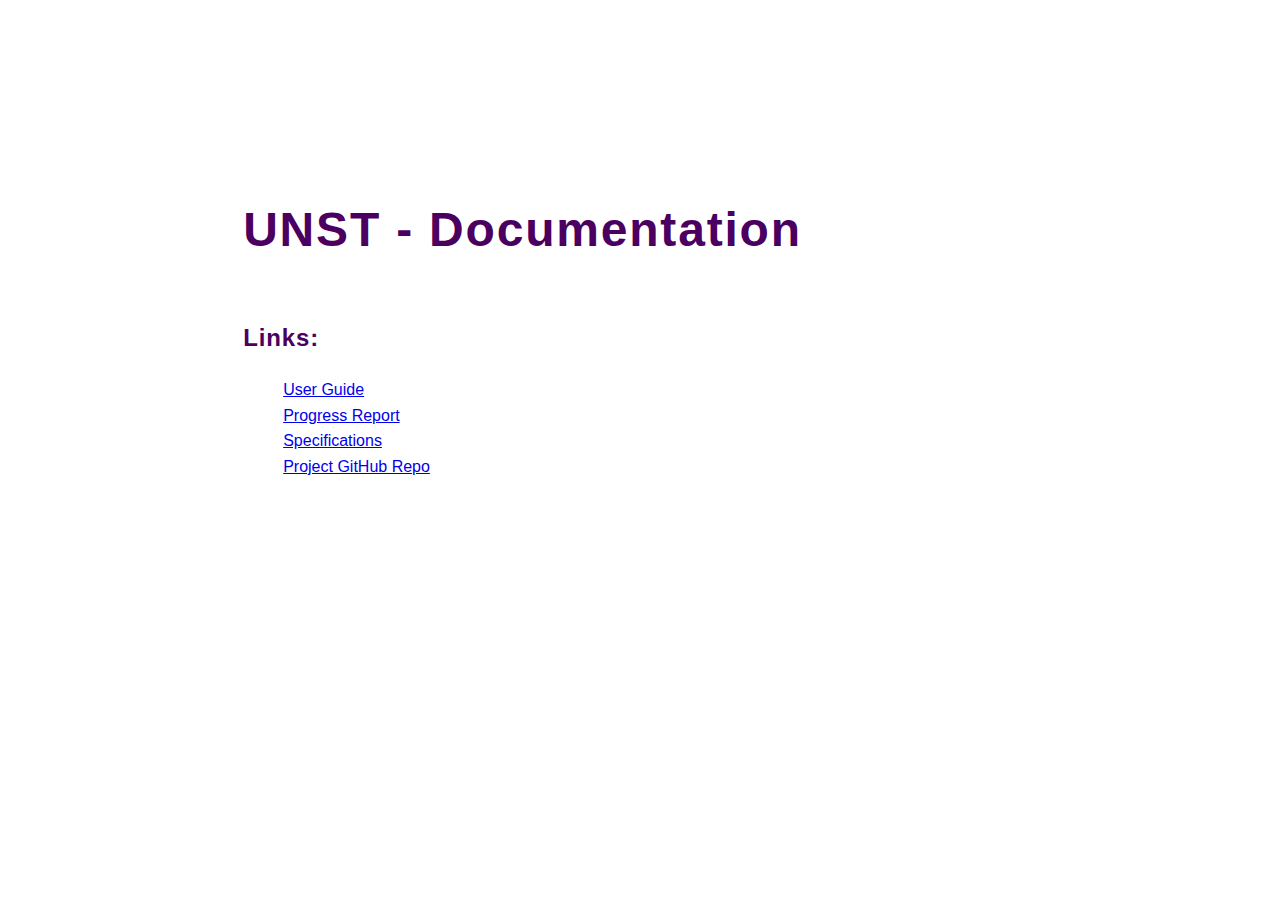
<file: index.html>
<!DOCTYPE html>
<html lang="en">
    <head>
        <meta charset="UTF-8">
        <title>UNST Documentation</title>
        <link rel="stylesheet" href="style.css">
        <link rel="icon" href="logo5.png" icon="image/png">
    </head>
    <body>
        <header>
            <h1> UNST - Documentation</h1>
        </header>
        <section role="documentation">
            <h2> Links: </h2>
            <ol>
                <li>
                    <a href="./UserGuide.html">User Guide</a>
                </li>
                <li>
                    <a href="./progress.html">
                        Progress Report
                    </a>
                </li>
                <li>
                    <a href="./specifications.html">
                        Specifications 
                    </a> 
                </li>
                <li>
                    <a href="https://github.com/robertadriang/Tehnologii_Web">
                        Project GitHub Repo
                    </a>
                </li>


            </ol>
        </section>
    </body>
</html>
</file>
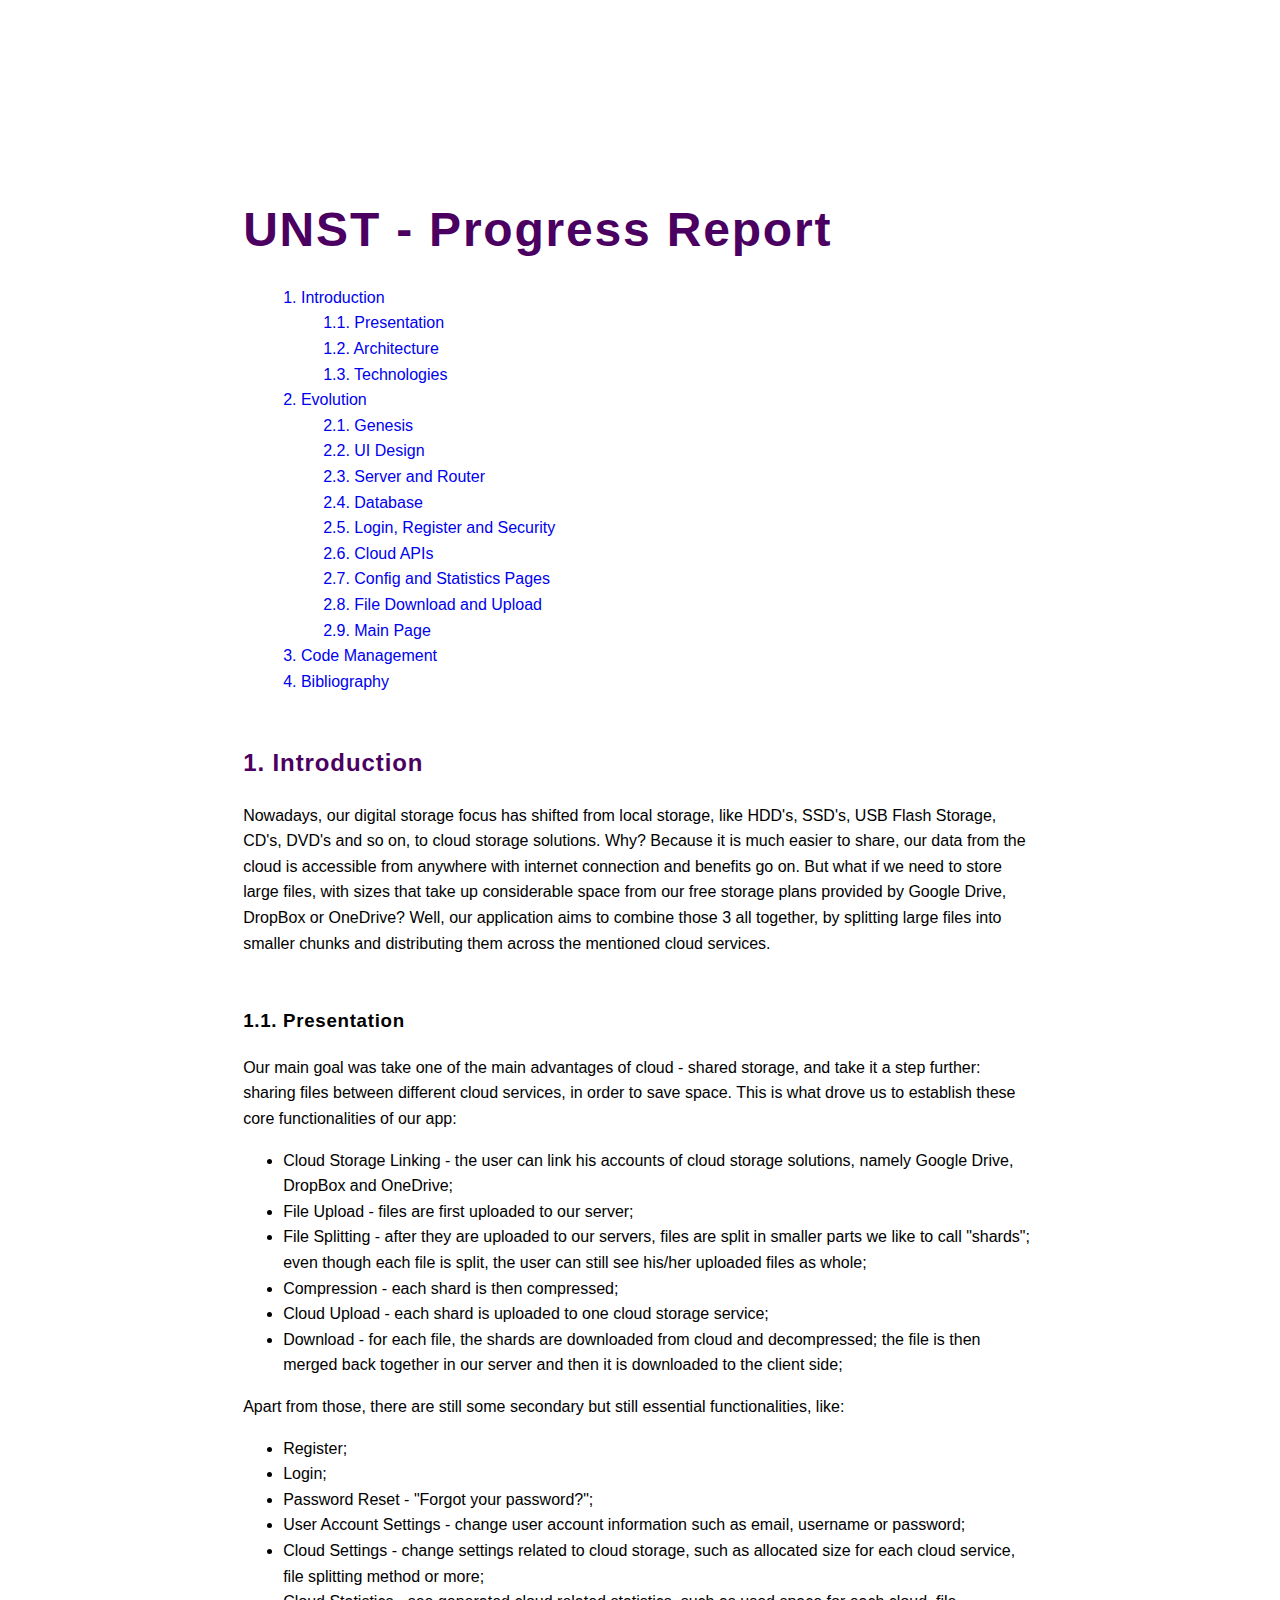
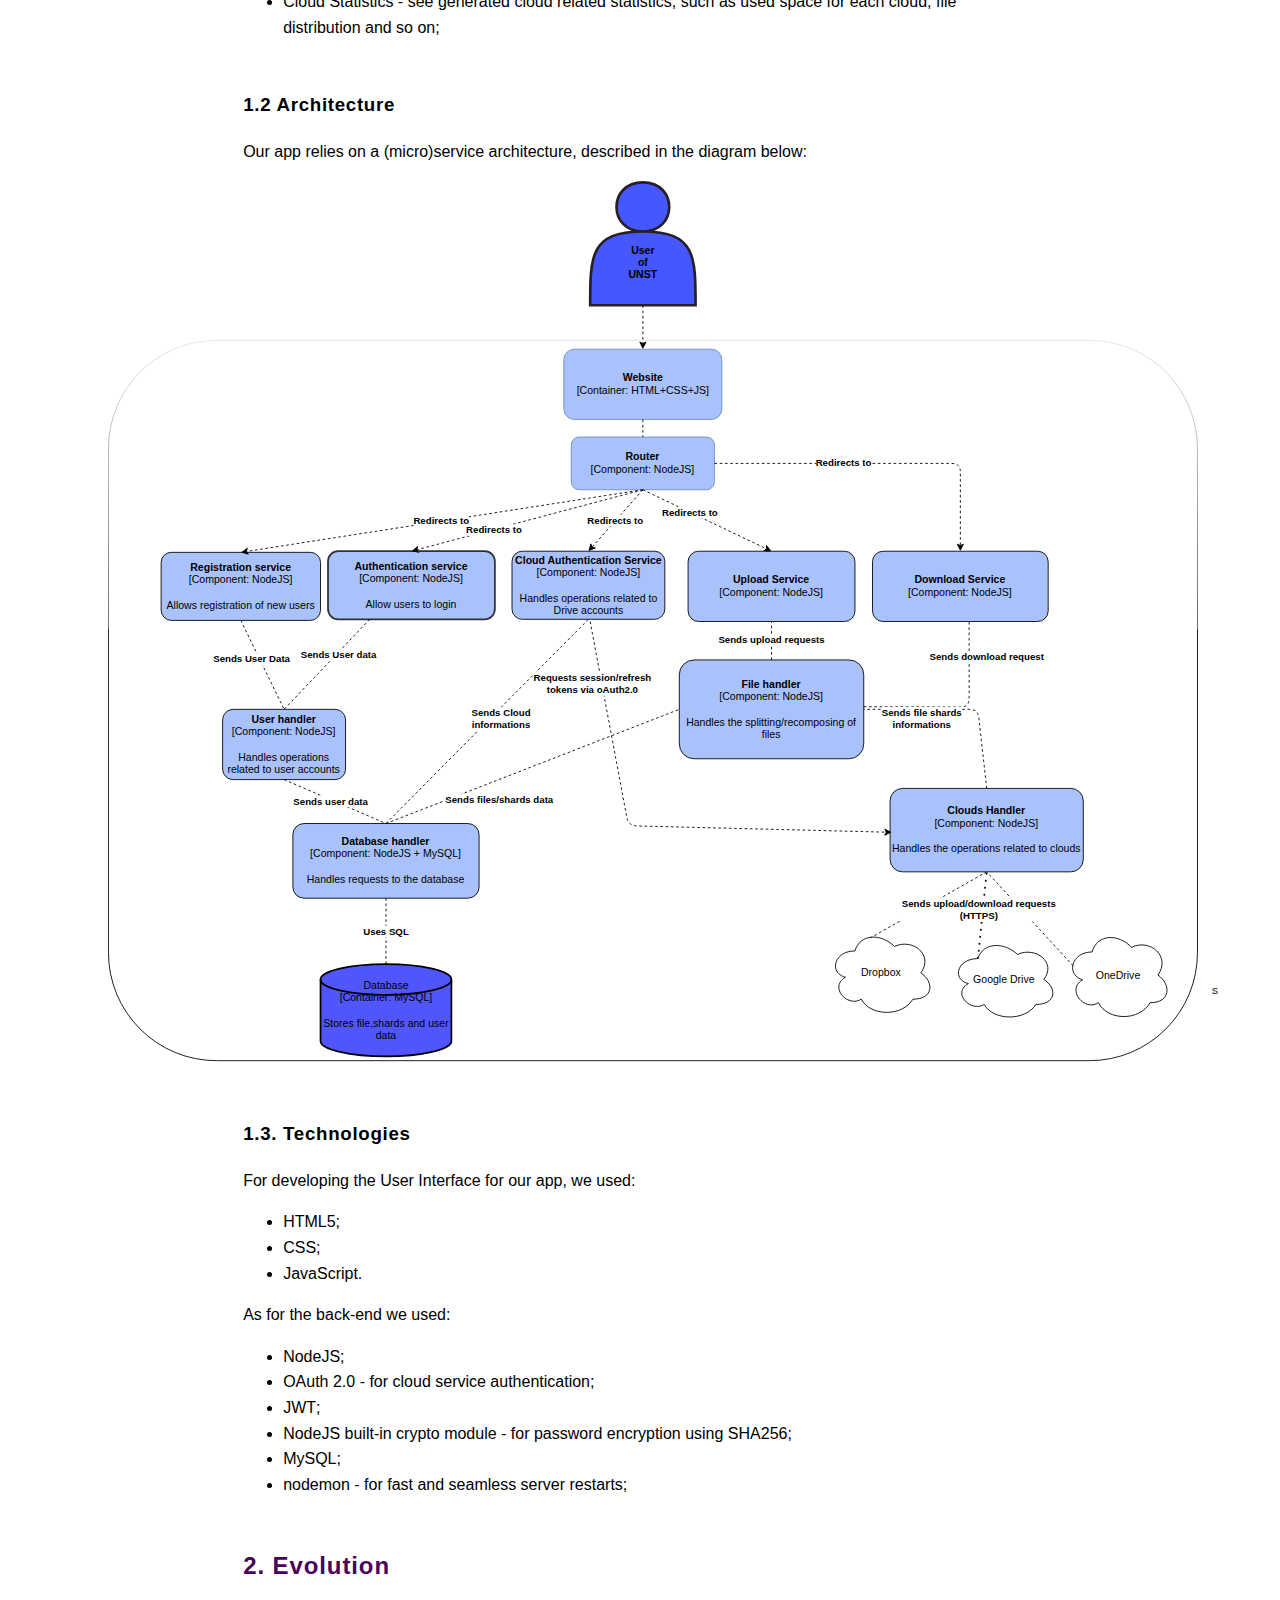
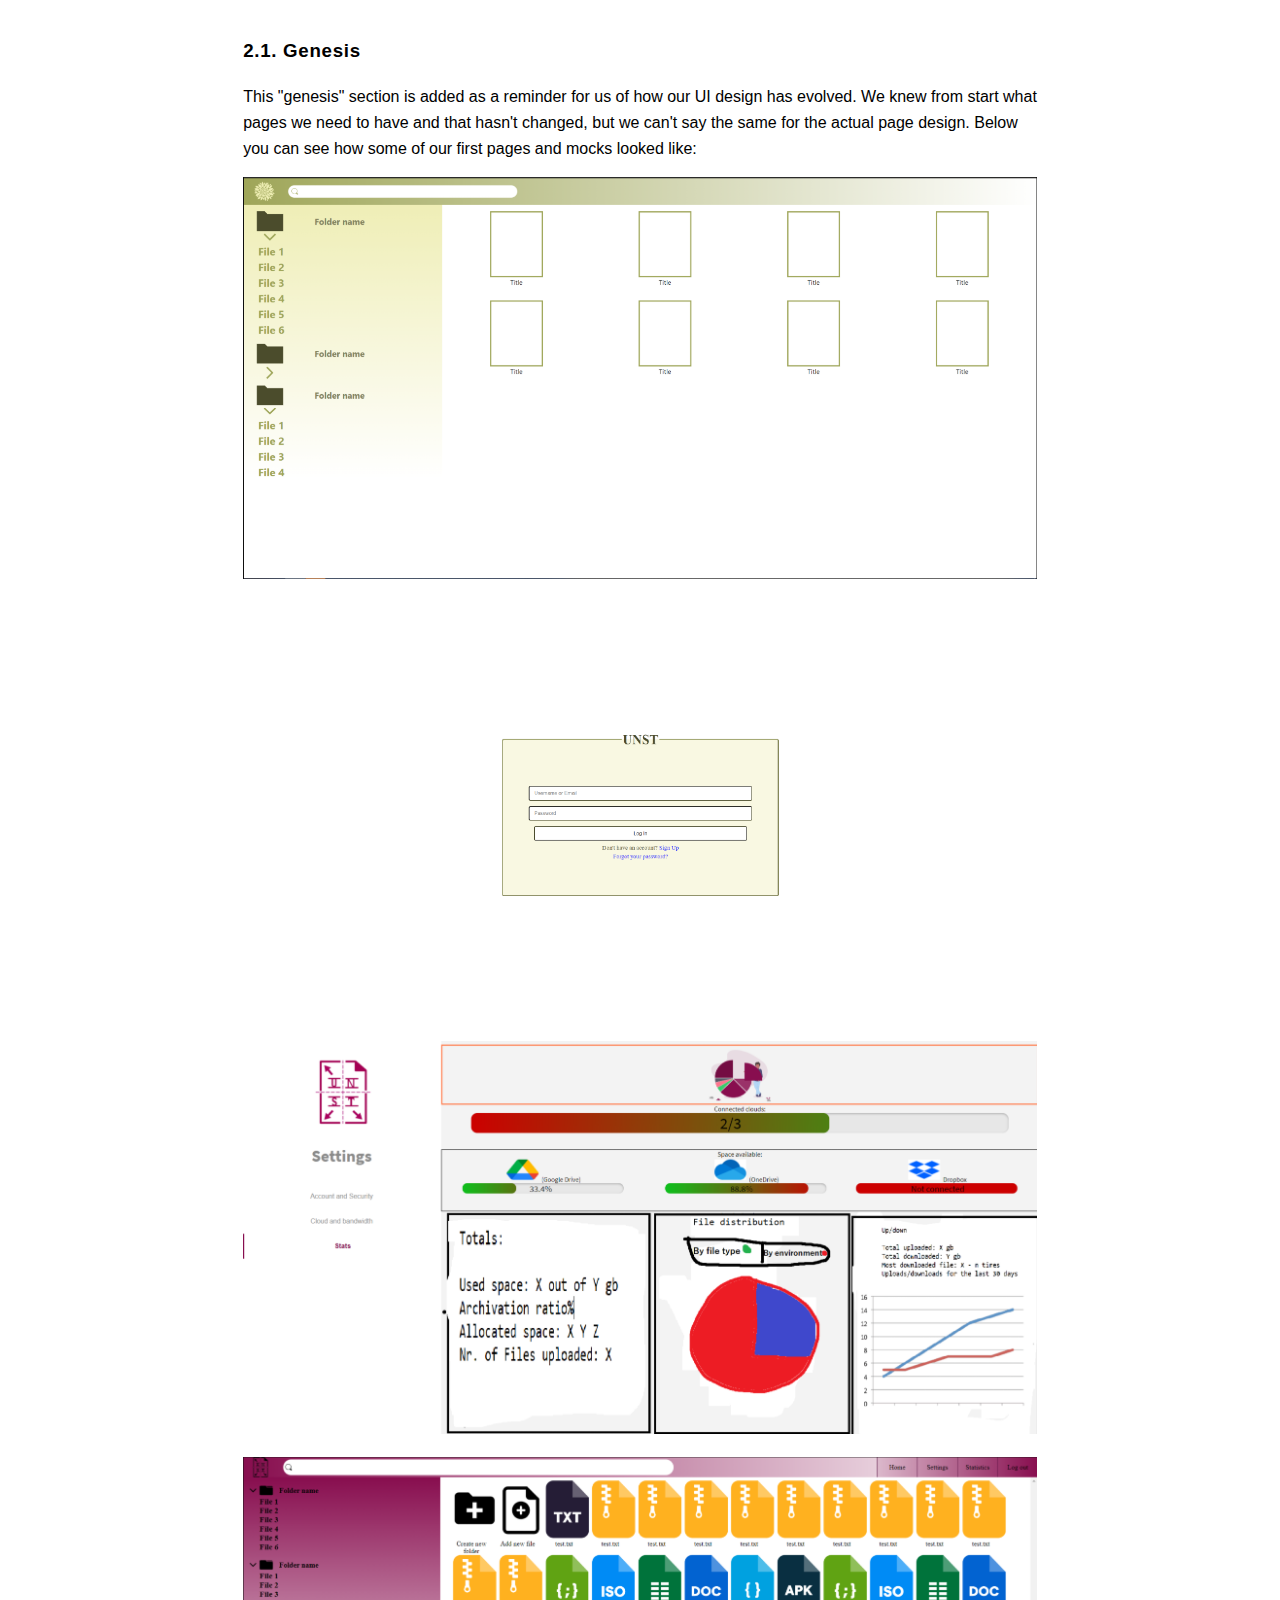
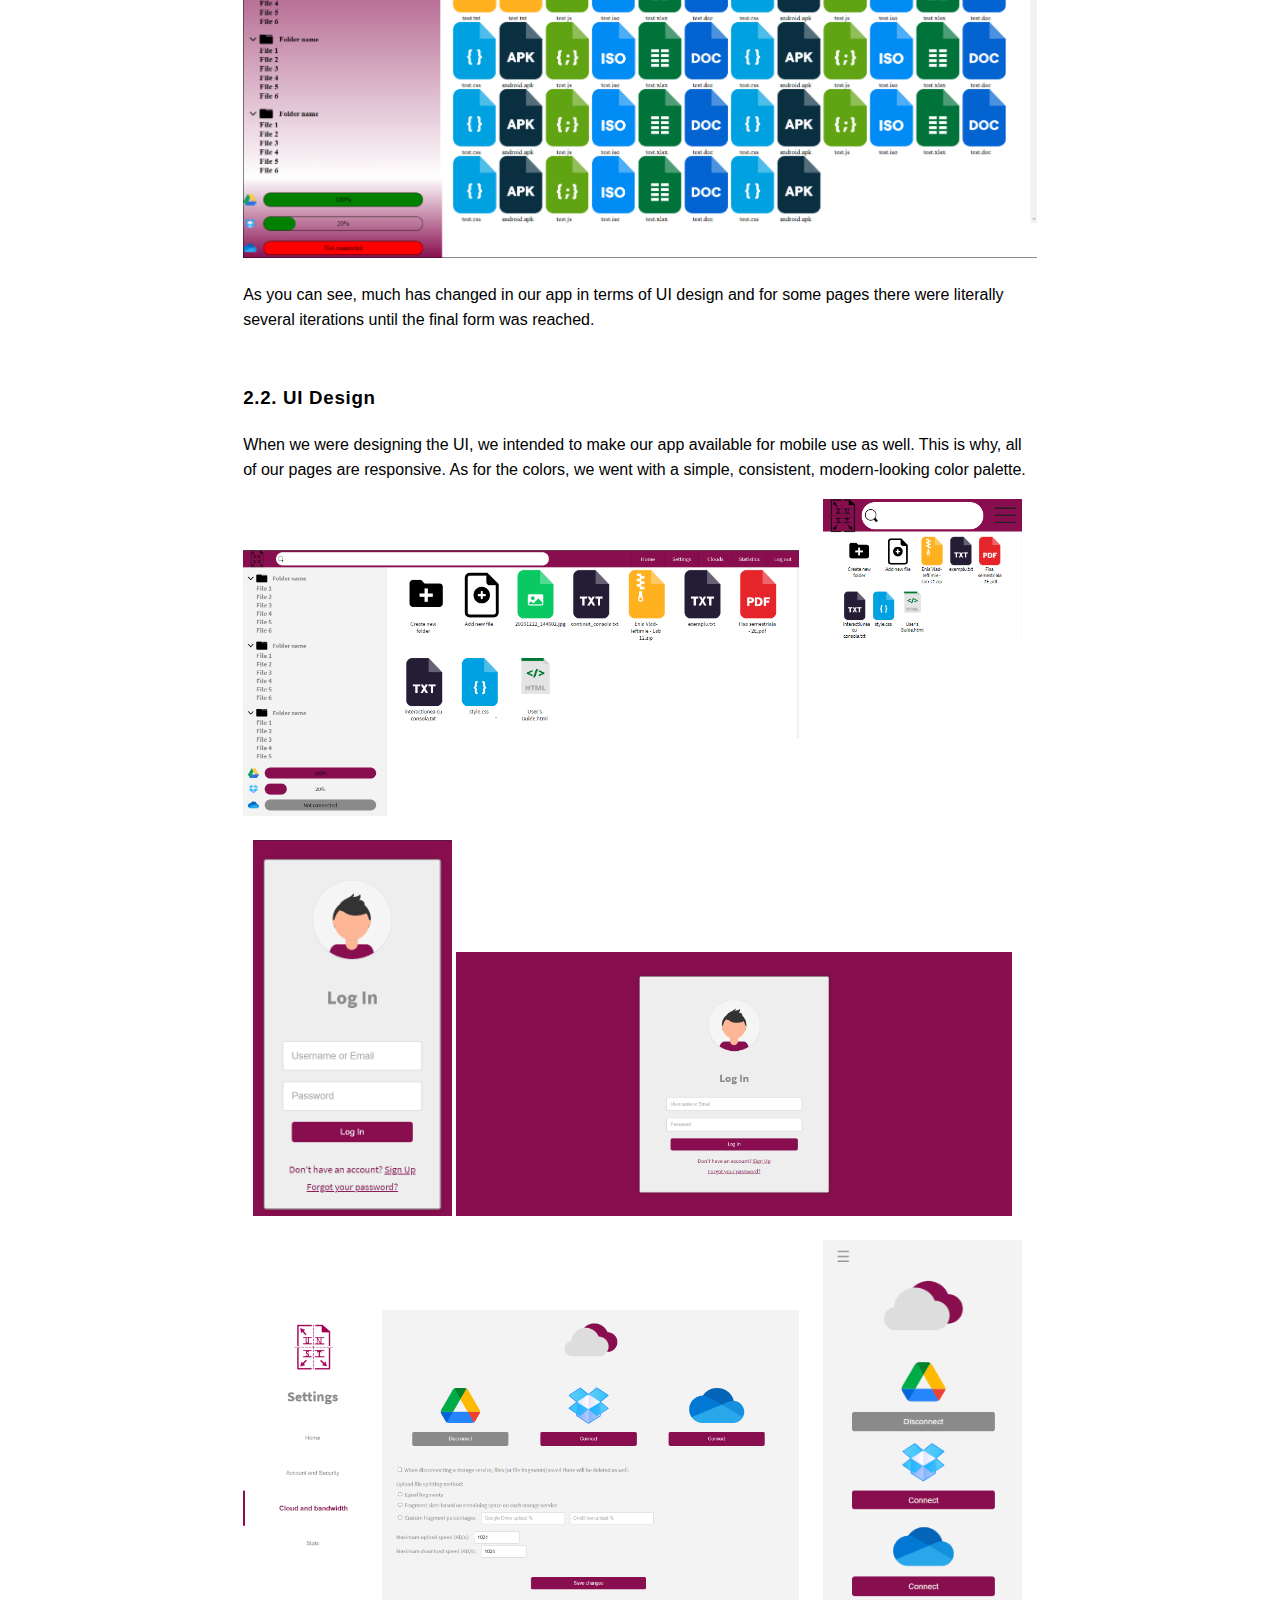
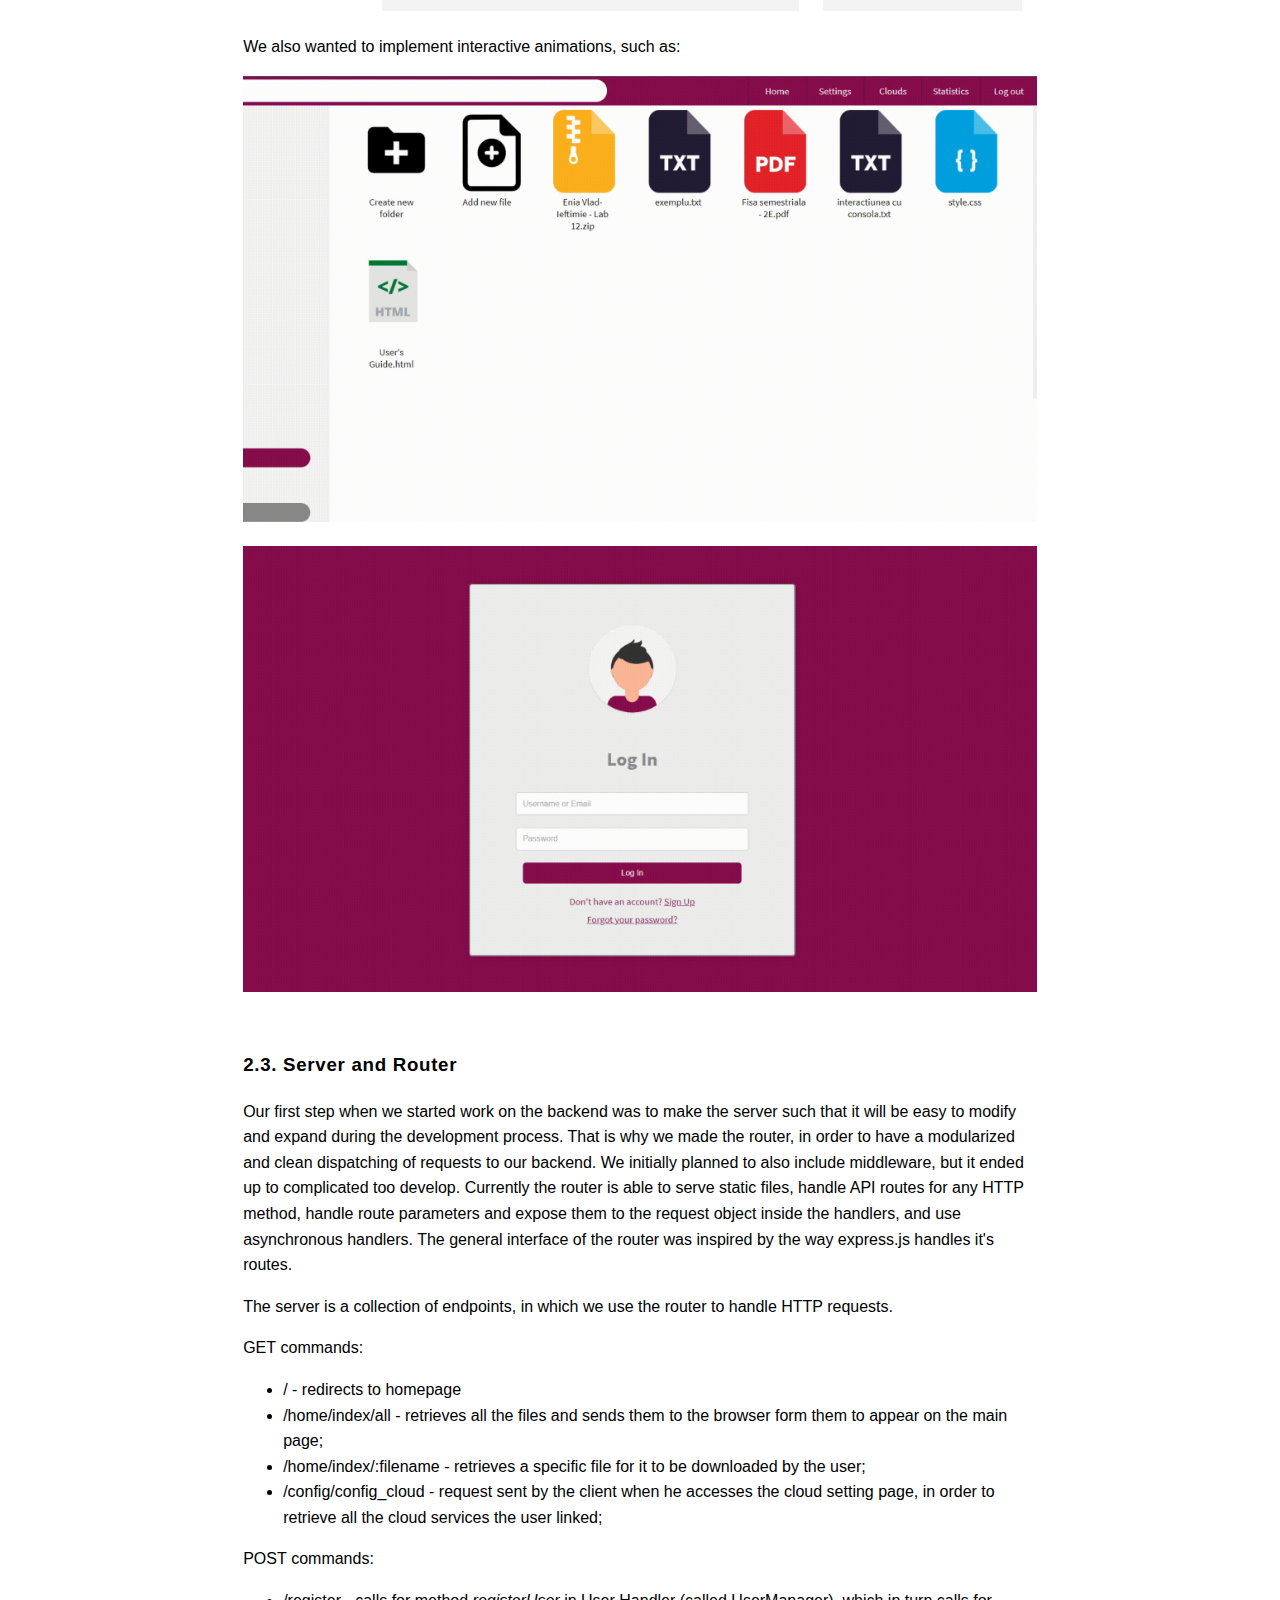
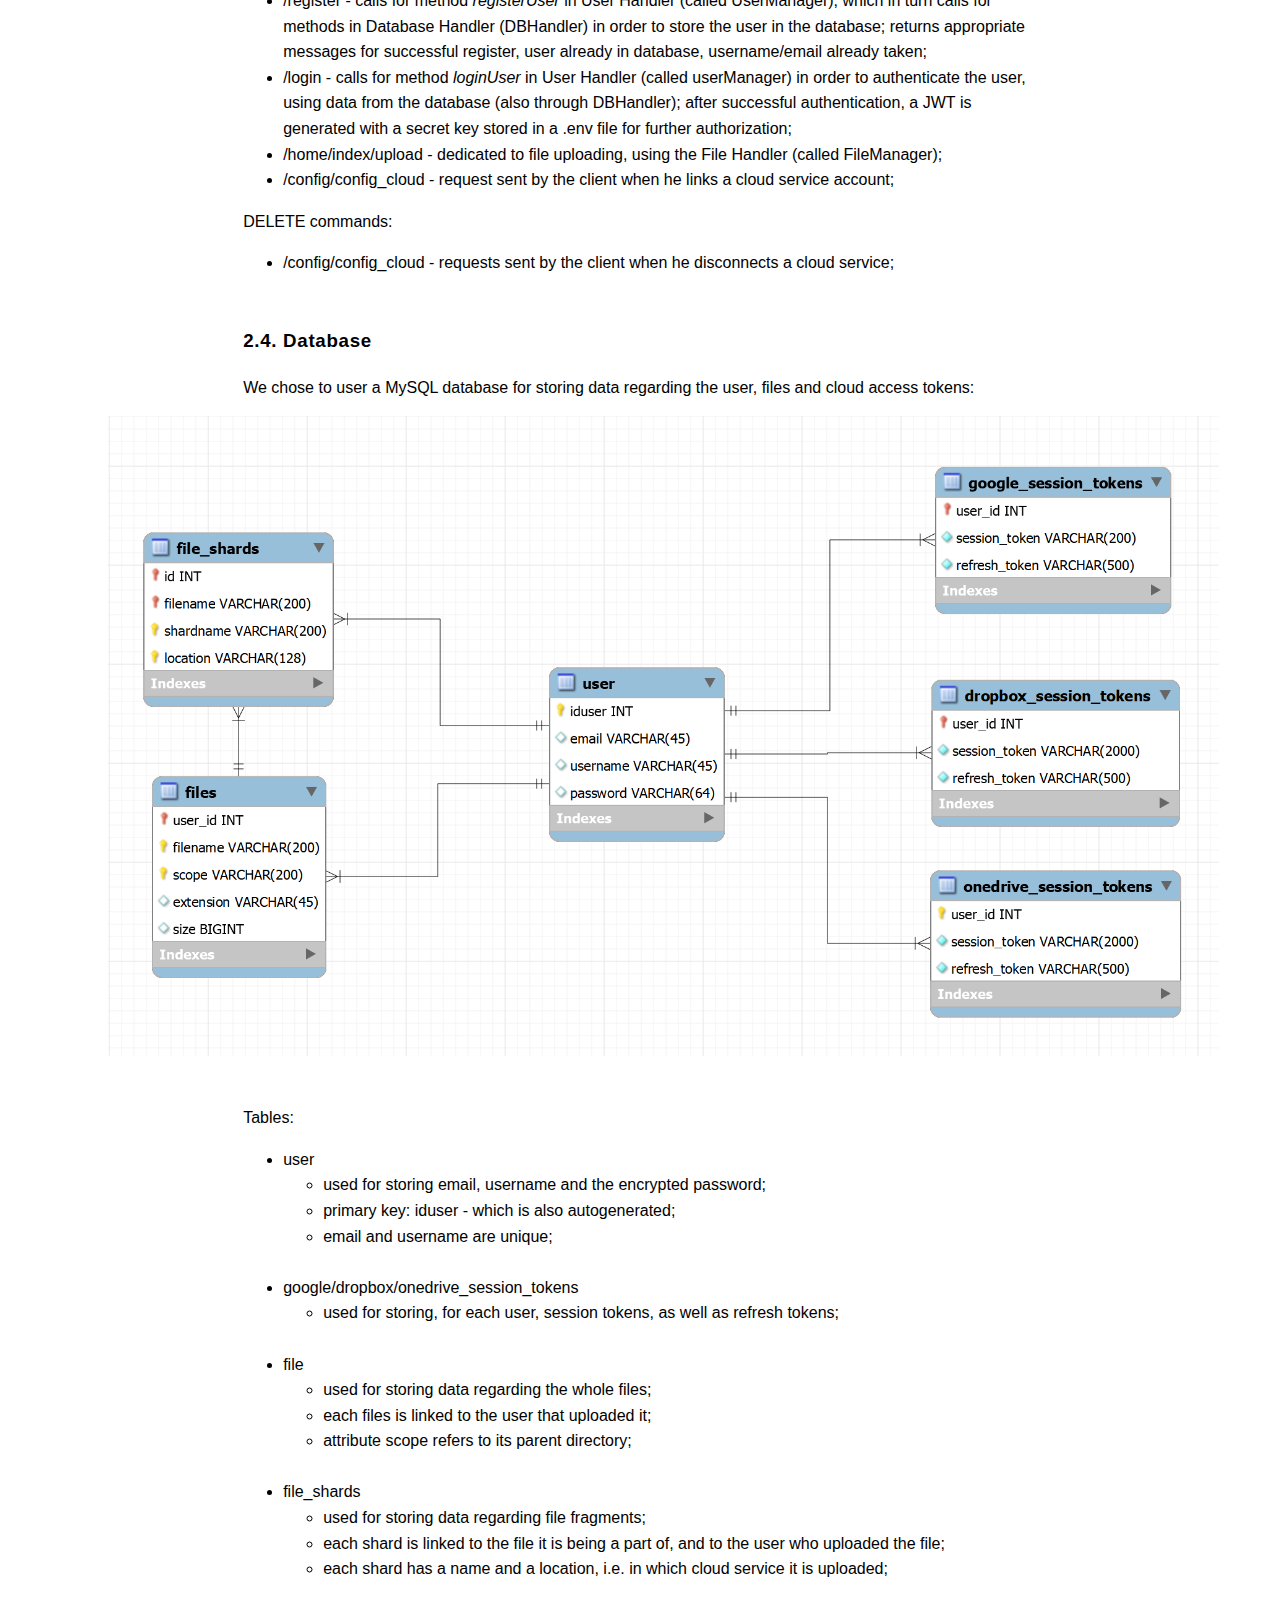
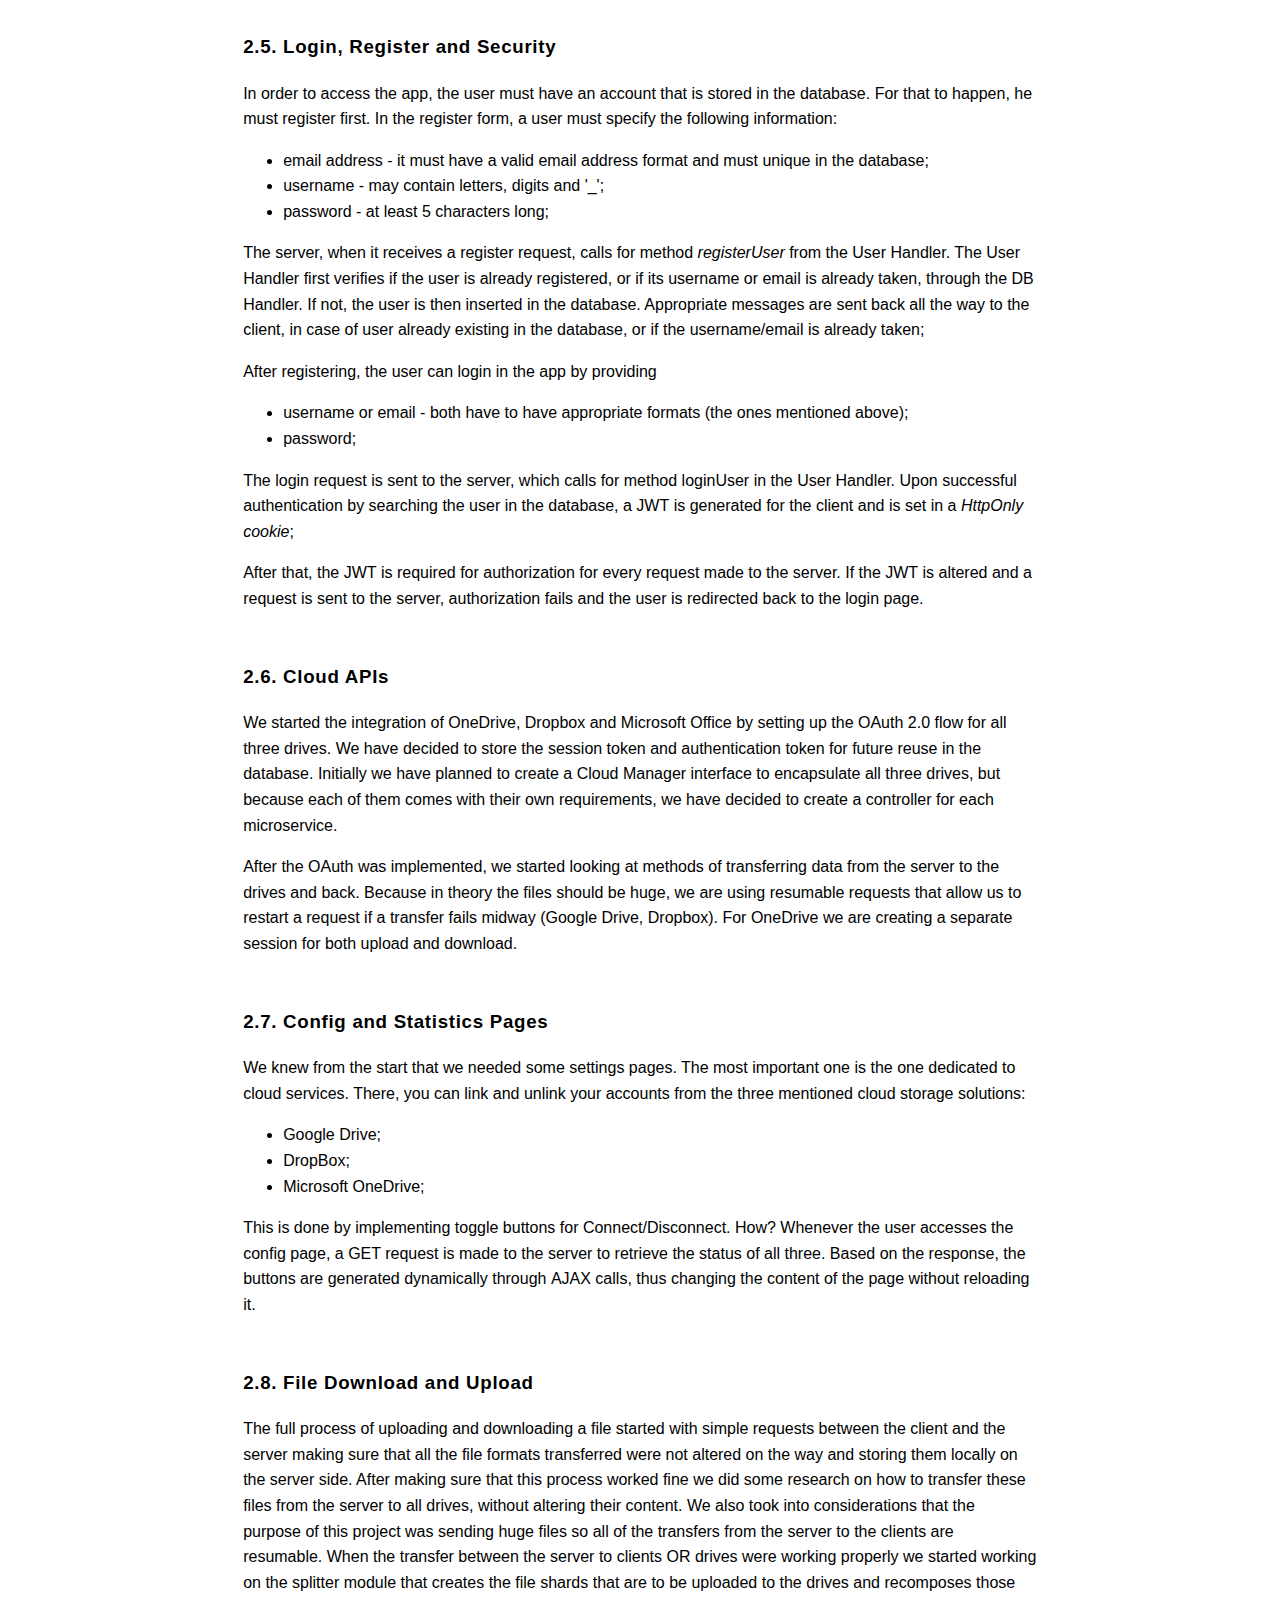
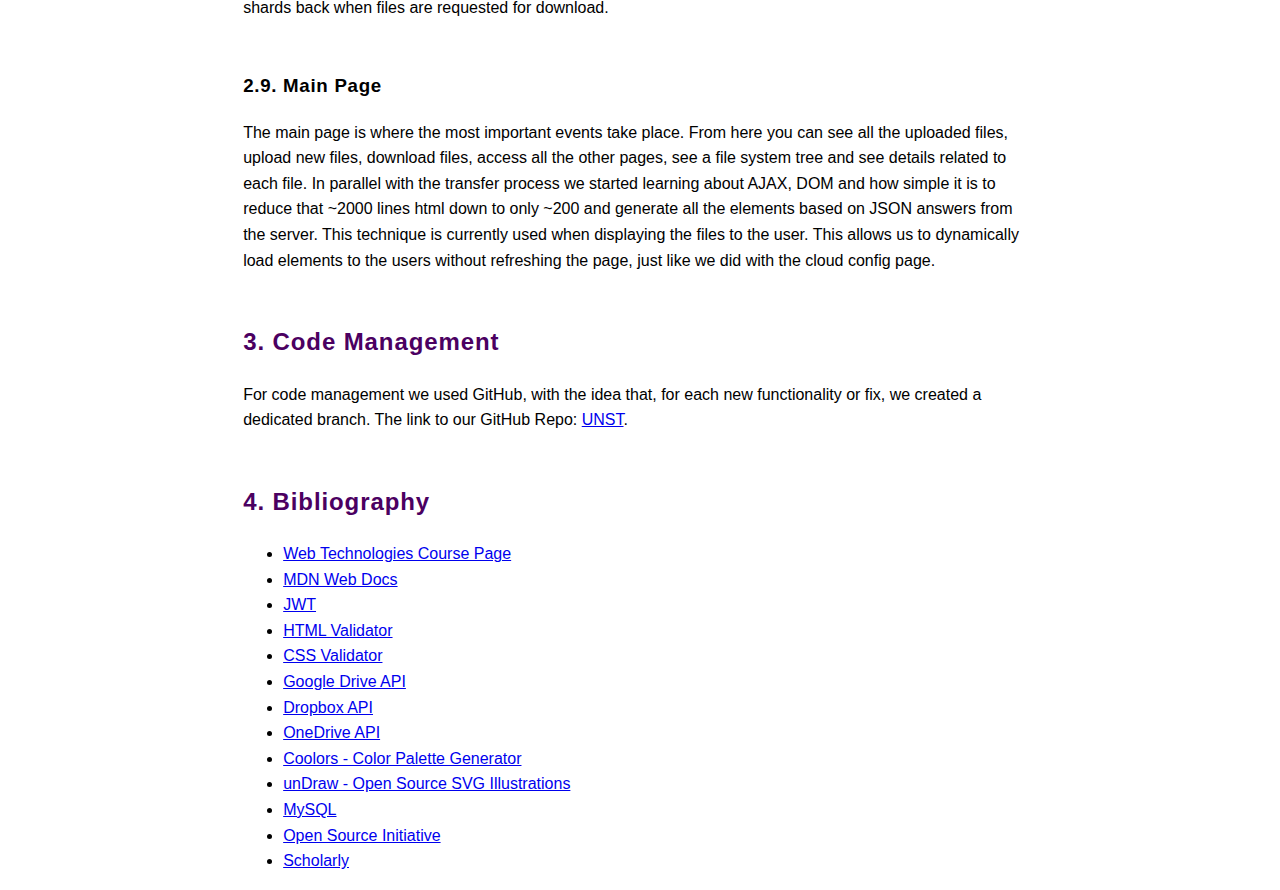
<file: progress.html>
<!DOCTYPE html>
<html lang="en">
    <head>
        <meta charset="UTF-8">
        <meta name="viewport" content="width=device-width, initial-scale=1.0">
        <title>UNST - Progress</title>
        <link rel="stylesheet" href="style.css">
        <link rel="icon" href="logo5.png" icon="image/png">
    </head>
</html>
<body>
    <header>
        <h1>UNST - Progress Report</h1>
    </header>
    <div role="contentinfo">
        <ol role="directory">
            <li>
                <a href="#introduction">
                    <span>1.</span>
                    Introduction
                </a>
                <ol role = "directory">
                    <li>
                        <a href="#presentation">
                            <span>1.1.</span>
                            Presentation
                        </a>
                    </li>
                    <li>
                        <a href="#architecture">
                            <span>1.2.</span>
                            Architecture
                        </a>
                    </li>
                    <li>
                        <a href="#technologies">
                            <span>1.3.</span>
                            Technologies
                        </a>
                    </li>

                </ol>
            </li>
            <li>
                <a href="#evolution">
                    <span>2.</span>
                    Evolution
                </a>
                <ol>
                    <li>
                        <a href="#genesis">
                            <span>2.1.</span>
                            Genesis
                        </a>
                    </li>
                    <li>
                        <a href="#frontend">
                            <span>2.2.</span>
                            UI Design 
                        </a>
                    </li>
                    <li>
                        <a href="#backend">
                            <span>2.3.</span>
                            Server and Router
                        </a>
                    </li>
                    <li>
                        <a href="#database">
                            <span>2.4.</span>
                            Database
                        </a>
                    </li>
                    <li>
                        <a href="#login/register">
                            <span>2.5.</span>
                            Login, Register and Security
                        </a>
                    </li>

                    <li>
                        <a href="#clouds">
                            <span>2.6.</span>
                            Cloud APIs
                        </a>
                    </li>
                    <li>
                        <a href="#config">
                            <span>2.7.</span>
                            Config and Statistics Pages
                        </a>
                    </li>
                    <li>
                        <a href="#download/upload">
                            <span>2.8.</span>
                            File Download and Upload
                        </a>
                    </li>
                    <li>
                        <a href="#mainpage">
                            <span>2.9.</span>
                            Main Page
                        </a>
                    </li>
                </ol>
            </li>
            <li>
                <a href="#github">
                    <span>3.</span>
                    Code Management
                </a>
            </li>
            <li>
                <a href="#bibliography">
                    <span>4.</span>
                    Bibliography
                </a>

            </li>
        </ol>
    </div>
    <section role="doc-introduction" id="introduction">
        <h2>
            <span>1. </span>
            Introduction
        </h2>
        <p>
            Nowadays, our digital storage focus has shifted from local storage, like HDD's, SSD's, USB Flash Storage, CD's, DVD's and so on, to cloud storage solutions. 
            Why? Because it is much easier to share, our data from the cloud is accessible from anywhere with internet connection and benefits go on. But what if we need to store large files, with sizes
            that take up considerable space from our free storage plans provided by Google Drive, DropBox or OneDrive? Well, our application aims to combine those 3 all together, by splitting
            large files into smaller chunks and distributing them across the mentioned cloud services.
        </p>
        <section id="presentation">
            <h3>
                <span>1.1.</span>
                Presentation
            </h3>
            <p>
                Our main goal was take one of the main advantages of cloud - shared storage, and take it a step further: sharing files between different cloud services, in order to save space.
                This is what drove us to establish these core functionalities of our app:
                <ul>
                    <li>
                        <b>Cloud Storage Linking</b> - the user can link his accounts of cloud storage solutions, namely Google Drive, DropBox and OneDrive;
                    </li>
                    <li>
                        <b>File Upload</b> - files are first uploaded to our server;
                    </li>
                    <li>
                        <b>File Splitting</b> - after they are uploaded to our servers, files are split in smaller parts we like to call "shards"; even though each file is split, the user can still see his/her uploaded files as whole;
                    </li>
                    <li>
                        <b>Compression</b> - each shard is then compressed;
                    </li>
                    <li>
                        <b>Cloud Upload</b> - each shard is uploaded to one cloud storage service;
                    </li>
                    <li>
                        <b>Download</b> - for each file, the shards are downloaded from cloud and decompressed; the file is then merged back together in our server and then it is downloaded to the client side;
                    </li>
                </ul>
                Apart from those, there are still some secondary but still essential functionalities, like:
                <ul>
                    <li>
                        <b>Register</b>;
                    </li>
                    <li>
                        <b>Login</b>;
                    </li>
                    <li>
                        <b>Password Reset</b> - "Forgot your password?";
                    </li>
                    <li>
                        <b>User Account Settings</b> - change user account information such as email, username or password;
                    </li>
                    <li>
                        <b>Cloud Settings</b> - change settings related to cloud storage, such as allocated size for each cloud service, file splitting method or more;
                    </li>
                    <li>
                        <b>Cloud Statistics</b> - see generated cloud related statistics, such as used space for each cloud, file distribution and so on;
                    </li>
                    
                </ul>
            </p>
        </section>
        <section id="architecture">
            <h3>
                <span>1.2</span>
                Architecture
            </h3>
            Our app relies on a (micro)service architecture, described in the diagram below:
            <p>
                <img class="diagram" id="app_diagram" src="./Media/UNST_1.svg" alt="">
            </p>
        </section>
        <section id="technologies">
            <h3>
                <span>1.3.</span>
                Technologies
            </h3>
            <p>
                For developing the User Interface for our app, we used:
                <ul>
                    <li>
                        <b>HTML5</b>;
                    </li>
                    <li>
                        <b>CSS</b>;
                    </li>
                    <li>
                        <b>JavaScript</b>.
                    </li>
                </ul>
                As for the back-end we used:
                <ul>
                    <li>
                        <b>NodeJS</b>;
                    </li>
                    <li>
                        <b>OAuth 2.0</b> - for cloud service authentication;
                    </li>
                    <li>
                        <b>JWT</b>;
                    </li>
                    <li>
                        NodeJS built-in <b>crypto</b> module - for password encryption using <b>SHA256</b>;
                    </li>
                    <li>
                        <b>MySQL</b>;
                    </li>
                    <li>
                        <b>nodemon</b> - for fast and seamless server restarts;
                    </li>
                </ul>
            </p>
        </section>
    </section>
    <section id="Evolution">
        <h2>
            <span>2.</span>
            Evolution
        </h2>
        <section id="genesis">
            <h3>
                <span>2.1.</span>
                Genesis
            </h3>
            <p>
                This "genesis" section is added as a reminder for us of how our UI design has evolved. We knew from start what pages we need to have and that hasn't changed, but we can't say the same for the actual page design.
                Below you can see how some of our first pages and mocks looked like:
                <p>
                    <img id="green-page" src="./Media/green page.png" alt="">
                    <img id="green_login" src="./Media/green_login.png" alt="">
                    <img id="stats_mock" src="./Media/stats_mock_1.png" alt="">
                    
                </p>
                <p>
                    <img id="purple_page" src="./Media/purple_page_1.png" alt="">
                </p>
                <p>
                    As you can see, much has changed in our app in terms of UI design and for some pages there were literally several iterations until the final form was reached.
                </p>
            </p>
        </section>
        <section id="frontend">
            <h3>
                <span>2.2.</span>
                UI Design
            </h3>
            <p>
                When we were designing the UI, we intended to make our app available for mobile use as well. This is why, all of our pages are responsive. As for the colors, we went with a simple, consistent, modern-looking color palette.
            </p>
            <p>
                <img class="landscape" id="main_page" src="./Media/main_page.png" alt="">
                <img class="vertical" id="main_page_mobile" src="./Media/main_page_mobile.png" alt="">
            </p>
            <p>
                <img class="vertical" id="login_page_mobile" src="./Media/login_page_mobile.png" alt="">
                <img class="landscape" id="login_page" src="./Media/login.png" alt="">
                
            </p>
            <p>
                <img class="landscape" id="cloud_page" src="./Media/cloud_page.png" alt="">
                <img class="vertical" id="cloud_page_mobile" src="./Media/cloud_page_mobile.png" alt="">
            </p>
            <p>
                We also wanted to implement interactive animations, such as:
            </p>
            <p>
                <img class="gif" id="main_page_gif" src="./Media/main_page .gif" alt="">
            </p>
            <p>
                <img class="gif" id="login_gif" src="./Media/login.gif" alt="">
            </p>
        </section>
        <section id="backend">
            <h3>
                <span>2.3.</span>
                Server and Router
            </h3>
            <p>
                
            </p>
            <p>
                Our first step when we started work on the backend was to make the server such that it will be easy to modify and expand during the development process. That is why we made the router, in order to have a modularized and clean dispatching of requests to our backend. We initially planned to also include middleware, but it ended up to complicated too develop. Currently the router is able to serve static files, handle API routes for any HTTP method, handle route parameters and expose them to the request object inside the handlers, and use asynchronous handlers. The general interface of the router was inspired by the way express.js handles it's routes.
            </p>
            <p>
                The server is a collection of endpoints, in which we use the router to handle HTTP requests.
            </p>
            <p>
                <b>GET</b> commands:
                <ul>
                    <li>
                        / - redirects to homepage
                    </li>
                    <li>
                        /home/index/all - retrieves all the files and sends them to the browser form them to appear on the main page;
                    </li>
                    <li>
                        /home/index/:filename - retrieves a specific file for it to be downloaded by the user;
                    </li>
                    <li>
                        /config/config_cloud - request sent by the client when he accesses the cloud setting page, in order to retrieve all the cloud services the user linked;
                    </li>

                </ul>
                <b>POST</b> commands:
                <ul>
                    <li>
                        /register - calls for method <i>registerUser</i> in User Handler (called UserManager), which in turn calls for methods in Database Handler (DBHandler) in order to store the user in the database; returns appropriate messages for successful register, user already in database, username/email already taken;
    
                    </li>
                    <li>
                        /login - calls for method <i>loginUser</i> in User Handler (called userManager) in order to authenticate the user, using data from the database (also through DBHandler); after successful authentication, a <b>JWT</b> is generated with a secret key stored in a .env file for further authorization;
                    </li>
                    <li>
                        /home/index/upload - dedicated to file uploading, using the File Handler (called FileManager); 
                    </li>
                    <li>
                        /config/config_cloud - request sent by the client when he links a cloud service account;
                    </li>
                </ul>
                <b>DELETE</b> commands:
                <ul>
                    <li>
                        /config/config_cloud - requests sent by the client when he disconnects a cloud service;
                    </li>
                </ul>
            </p>
        </section>
        <section id="database">
            <h3>
                <span>2.4.</span>
                Database
            </h3>
            <p>
                We chose to user a MySQL database for storing data regarding the user, files and cloud access tokens:
            </p>
            <p>
                <img class="diagram" id="database_diagram" src="./Media/database_diagram.png" alt="">
            </p>
            <p>
                <br>
                Tables:
                <ul>
                    <li>
                        <b>user</b>
                        <ul>
                            <li>
                                used for storing email, username and the encrypted password; 
                            </li>
                            <li>
                                primary key: <b>iduser</b> - which is also autogenerated;
                            </li>
                            <li>
                                email and username are unique;
                            </li>
                        </ul>

                    </li>
                    <br>
                    <li>
                        <b>google/dropbox/onedrive_session_tokens</b>
                        <ul>
                            <li>
                                used for storing, for each user, session tokens, as well as refresh tokens;
                            </li>
                        </ul>
                    </li>
                    <br>
                    <li>
                        <b>file</b>
                        <ul>
                            <li>
                                used for storing data regarding the whole files;
                            </li>
                            <li>
                                each files is linked to the user that uploaded it;
                            </li>
                            <li>
                                attribute <b>scope</b> refers to its parent directory;
                            </li>
                        </ul>
                    </li>
                    <br>
                    <li>
                        <b>file_shards</b>
                        <ul>
                            <li>
                                used for storing data regarding file fragments;
                            </li>
                            <li>
                                each shard is linked to the file it is being a part of, and to the user who uploaded the file;
                            </li>
                            <li>
                                each shard has a name and a location, i.e. in which cloud service it is uploaded;
                            </li>
                        </ul>
                    </li>
                </ul>
            </p>
        </section>
        <section id="login/register">
            <h3>
                <span>2.5.</span>
                Login, Register and Security
            </h3>
            <p>
                In order to access the app, the user must have an account that is stored in the database. For that to happen, he must register first. In the register form, a user must specify the following information:
                <ul>
                    <li>
                        email address - it must have a valid email address format and must unique in the database;
                    </li>
                    <li>
                        username - may contain letters, digits and '_';
                    </li>
                    <li>
                        password - at least 5 characters long;
                    </li>
                </ul>
                    The server, when it receives a register request, calls for method <i>registerUser</i> from the User Handler. The User Handler first verifies if the user is already registered, or if its username or email is already taken, through the DB Handler. If not, the user is then inserted in the database. Appropriate messages are sent back all the way to the client, in case of user already existing in the database, or if the username/email is already taken;
            </p>
            <p>
                After registering, the user can login in the app by providing
                <ul>
                    <li>
                        username or email - both have to have appropriate formats (the ones mentioned above);
                    </li>
                    <li>
                        password;
                    </li>
                </ul>
                The login request is sent to the server, which calls for method loginUser in the User Handler. Upon successful authentication by searching the user in the database, a <b>JWT</b> is generated for the client and is set in a <i>HttpOnly cookie</i>;
            </p>
            <p>
                After that, the <b>JWT</b> is required for authorization for every request made to the server. If the <b>JWT</b> is altered and a request is sent to the server, authorization fails and the user is redirected back to the login page.
            </p>
        
        </section>
        <section id="clouds">
            <h3>
                <span>2.6.</span>
                Cloud APIs
            </h3>
            <p>
                We started the integration of OneDrive, Dropbox and Microsoft Office by setting up the OAuth 2.0 flow for all three drives. We have decided to store the session token and authentication token for future reuse in the database.
                Initially we have planned to create a Cloud Manager interface to encapsulate all three drives, but because each of them comes with their own requirements, we have decided to create a controller for each microservice.
            </p>
            <p>
                After the OAuth was implemented, we started looking at methods of transferring data from the server to the drives and back. Because in theory the files should be huge, we are using resumable requests that allow us to restart a request if a transfer fails midway (Google Drive, Dropbox).
                For OneDrive we are creating a separate session for both upload and download.
    
            </p>
        </section>
        <section id="config">
            <h3>
                <span>2.7.</span>
                Config and Statistics Pages
            </h3>
            <p>
                We knew from the start that we needed some settings pages. The most important one is the one dedicated to cloud services. There, you can link and unlink your accounts from the three mentioned cloud storage solutions:
                <ul>
                    <li>
                        Google Drive;
                    </li>
                    <li>
                        DropBox;
                    </li>
                    <li>
                        Microsoft OneDrive;
                    </li>
                </ul>
                This is done by implementing toggle buttons for Connect/Disconnect. How? Whenever the user accesses the config page, a GET request is made to the server to retrieve the status of all three. Based on the response, the buttons are generated dynamically through <b>AJAX</b> calls, thus changing the content of the page without reloading it.

            </p>
        </section>
        <section id="download/upload">
            <h3>
                <span>2.8.</span>
                File Download and Upload
            </h3>
            <p>
                The full process of uploading and downloading a file started with simple requests between the client and the server making sure that all the file formats transferred were not altered on the way and storing them locally on the server side.
                After making sure that this process worked fine we did some research on how to transfer these files from the server to all drives, without altering their content. We also took into considerations that the purpose of this project was sending huge files so all of the
                transfers from the server to the clients are resumable. When the transfer between the server to clients OR drives were working properly we started working on the splitter module that creates the file shards that are to be uploaded to the drives and recomposes those shards back when files are requested for download.
            </p>
        </section>
        <section id="mainpage">
            <h3>
                <span>2.9.</span>
                Main Page
            </h3>
            <p>
                The main page is where the most important events take place. From here you can see all the uploaded files, upload new files, download files, access all the other pages, see a file system tree and see details related to each file.
                In parallel with the transfer process we started learning about AJAX, DOM and how simple it is to reduce that ~2000 lines html down to only ~200 and generate all the elements based on JSON answers from the server. This technique is currently 
                used when displaying the files to the user. This allows us to dynamically load elements to the users without refreshing the page, just like we did with the cloud config page.
            </p>
        </section>
    </section>
    <section id="github"> 
        <h2>
            <span>3.</span>
            Code Management
        </h2>
        <p>
            For code management we used GitHub, with the idea that, for each new functionality or fix, we created a dedicated branch. The link to our GitHub Repo: <a href="https://github.com/robertadriang/Tehnologii_Web">UNST</a>.
        </p>
    </section>
    <section id="bibliography">
        <h2>
            <span>4.</span>
            Bibliography
        </h2>
        <p>
            <ul>
                <li>
                    <a href="https://profs.info.uaic.ro/~busaco/teach/courses/web/">Web Technologies Course Page</a>
                </li>
                <li>
                    <a href="https://developer.mozilla.org/en-US/">MDN Web Docs</a>
                </li>
                <li>
                    <a href="https://jwt.io/">JWT</a>
                </li>
                <li>
                    <a href="https://validator.w3.org/">HTML Validator</a>
                </li>
                <li>
                    <a href="https://jigsaw.w3.org/css-validator/">CSS Validator</a>
                </li>
                <li>
                    <a href="https://developers.google.com/drive">Google Drive API</a>
                </li>
                <li>
                    <a href="https://www.dropbox.com/developers">Dropbox API</a>
                </li>
                <li>
                    <a href="https://github.com/OneDrive/onedrive-api-docs">OneDrive API</a>
                </li>
                <li>
                    <a href="https://coolors.co/">Coolors - Color Palette Generator</a>
                </li>
                <li>
                    <a href="https://undraw.co/">unDraw - Open Source SVG Illustrations</a>
                </li>
                <li>
                    <a href="https://www.mysql.com/">MySQL</a>
                </li>
                <li>
                    <a href="https://opensource.org/licenses">Open Source Initiative</a>
                </li>
                <li>
                    <a href="https://w3c.github.io/scholarly-html/">Scholarly</a>
                </li>
            </ul>
        </p>
    </section>
</body>
</file>
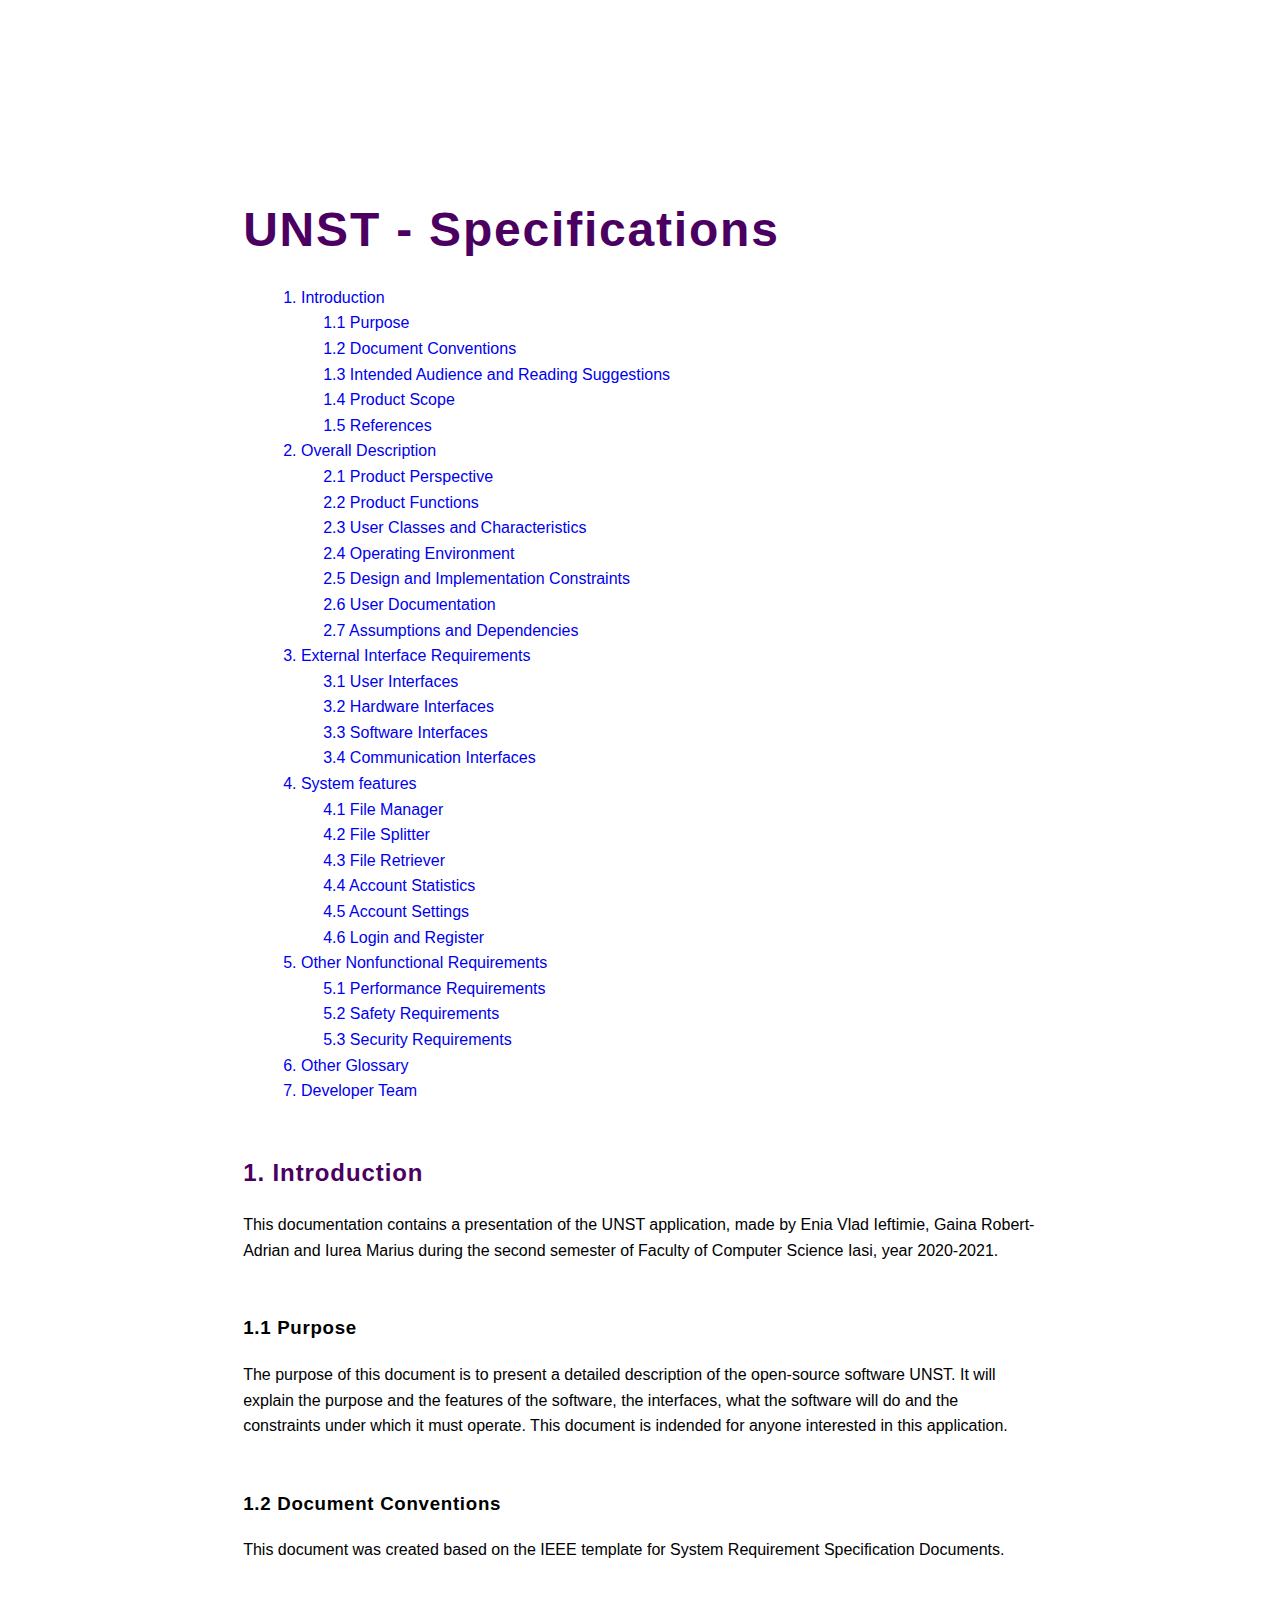
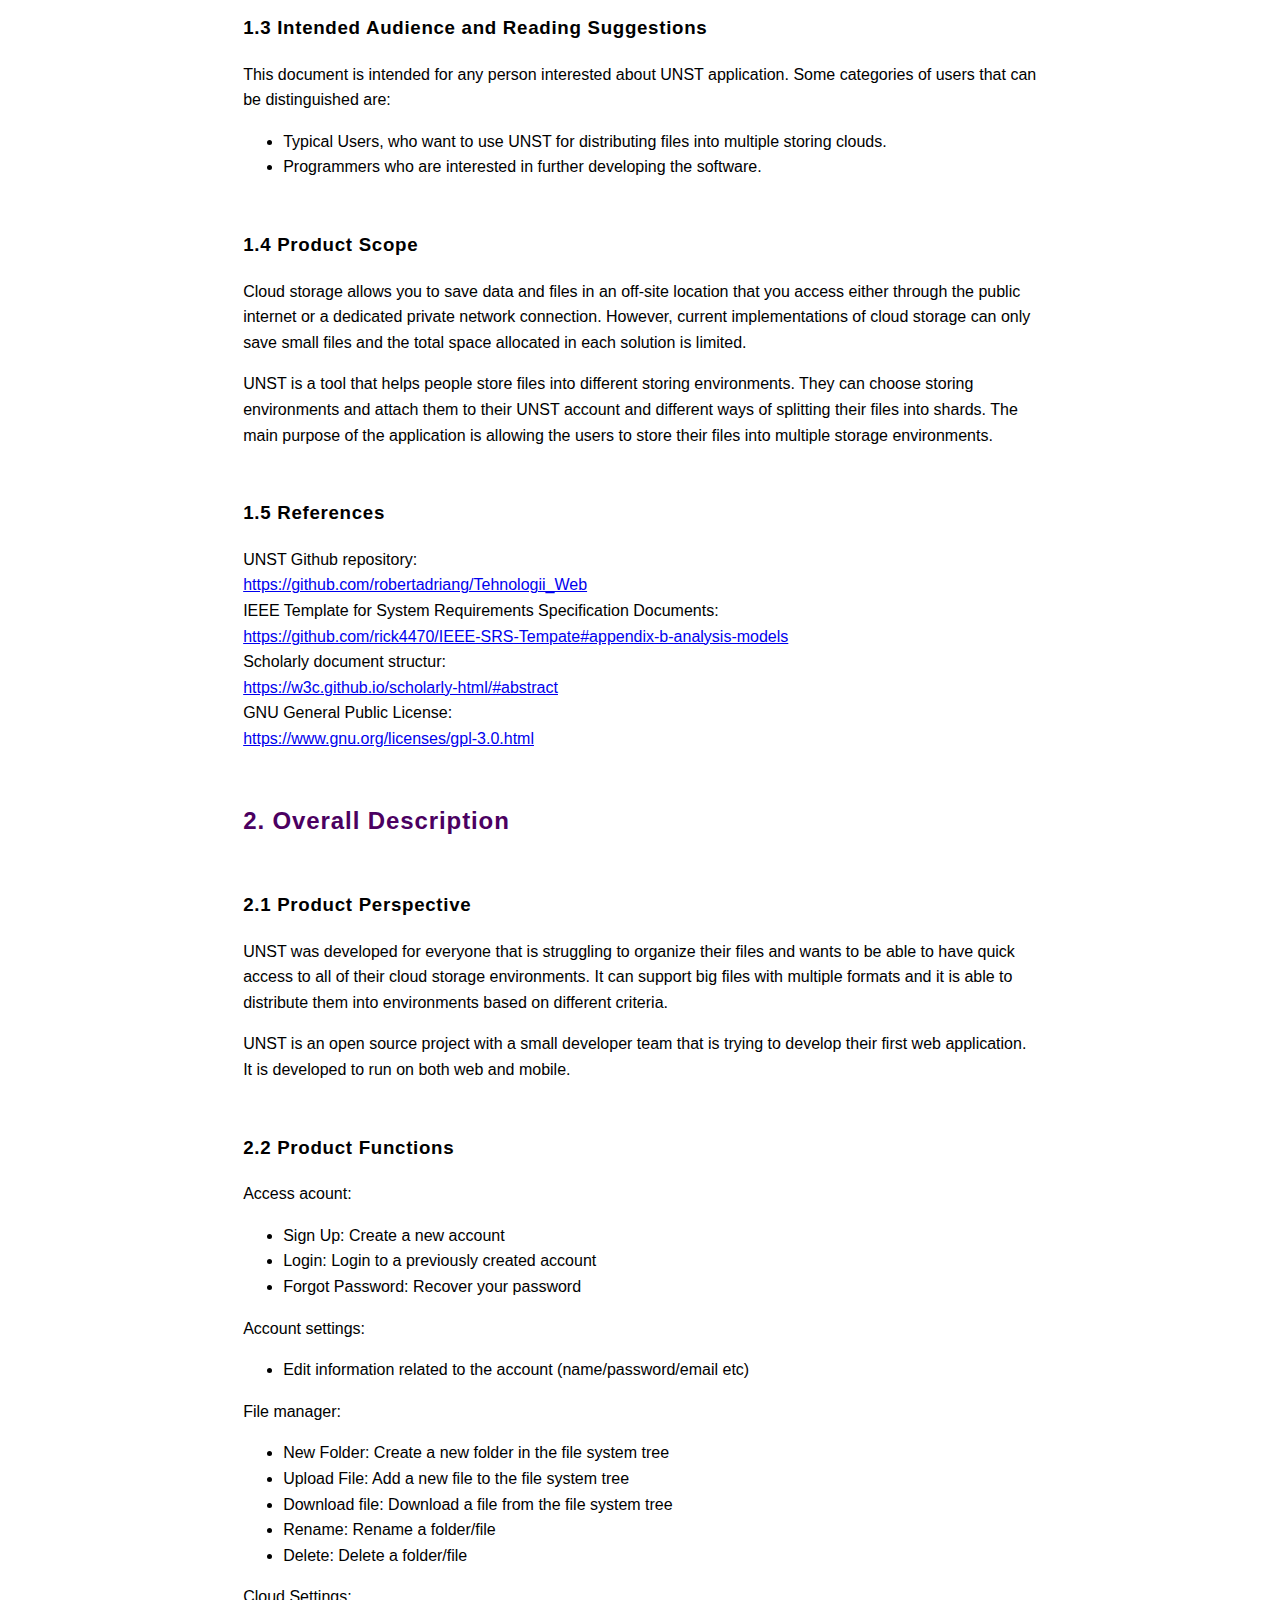
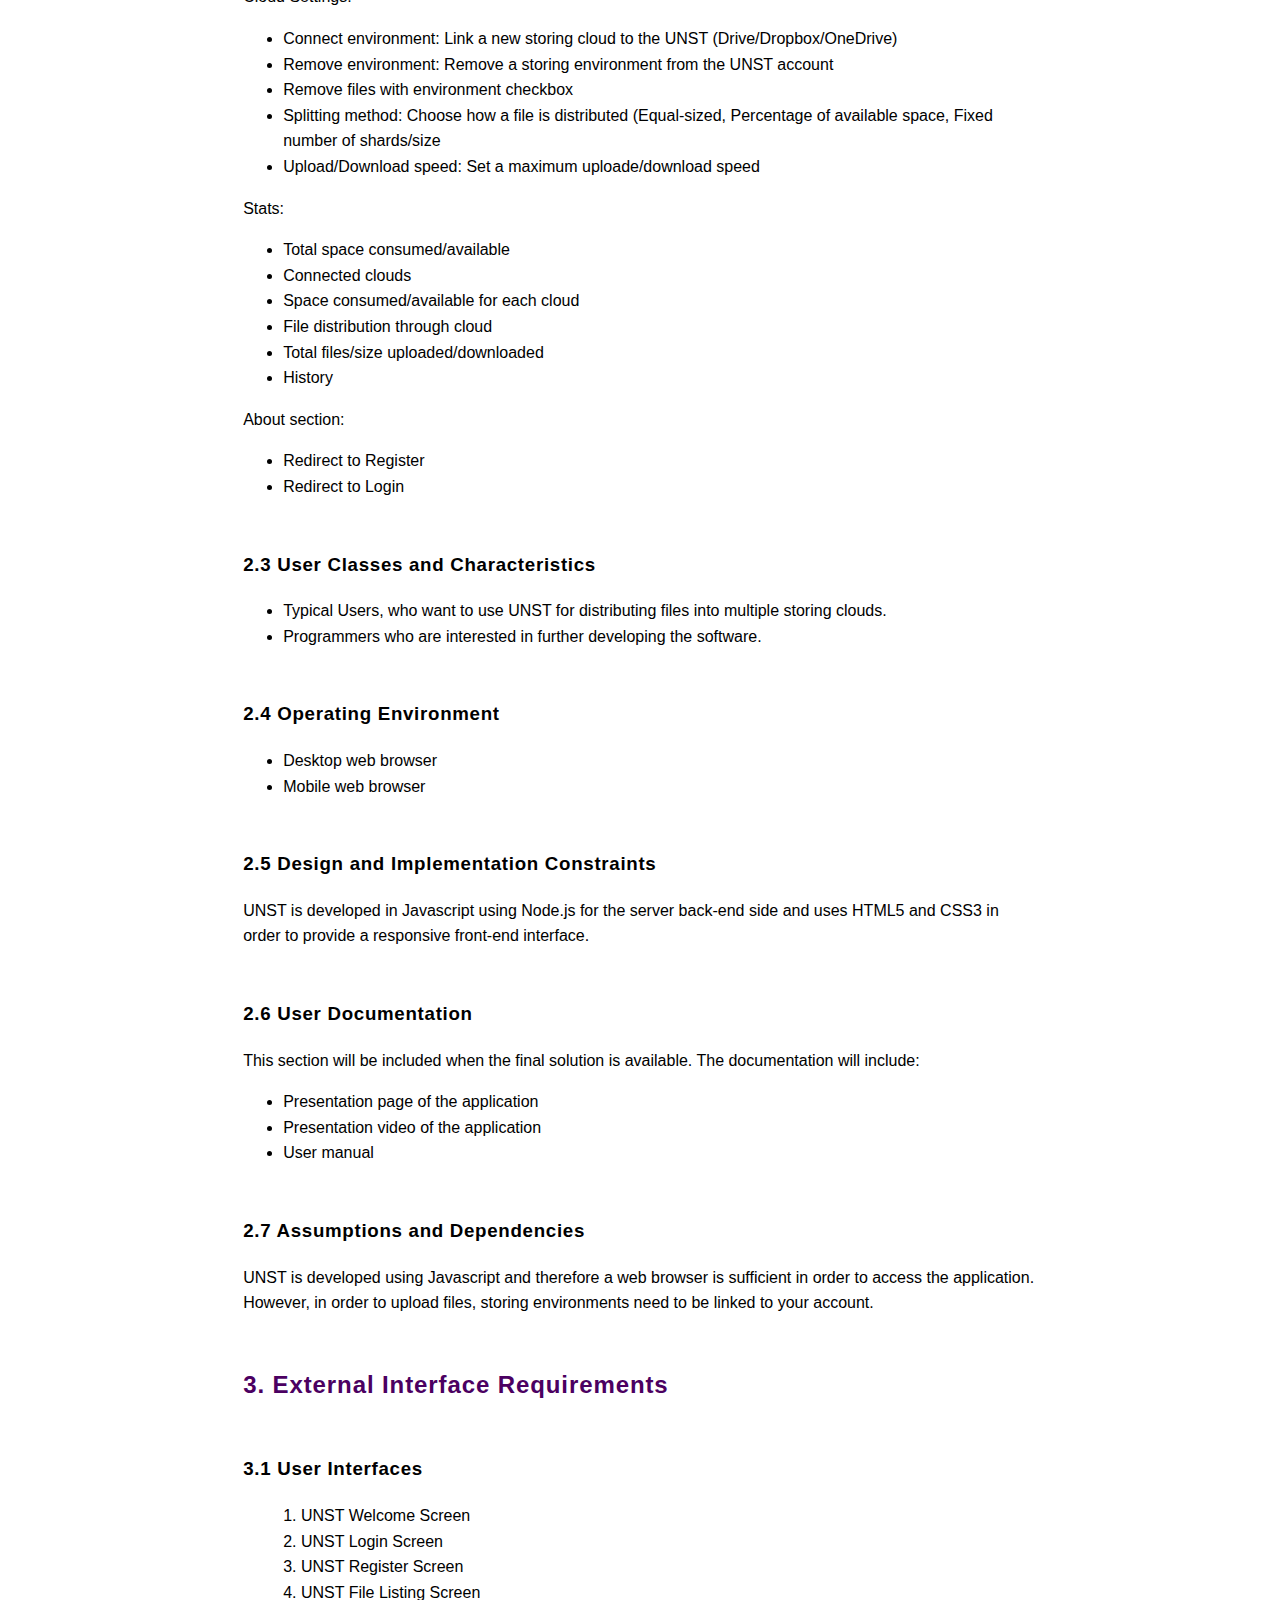
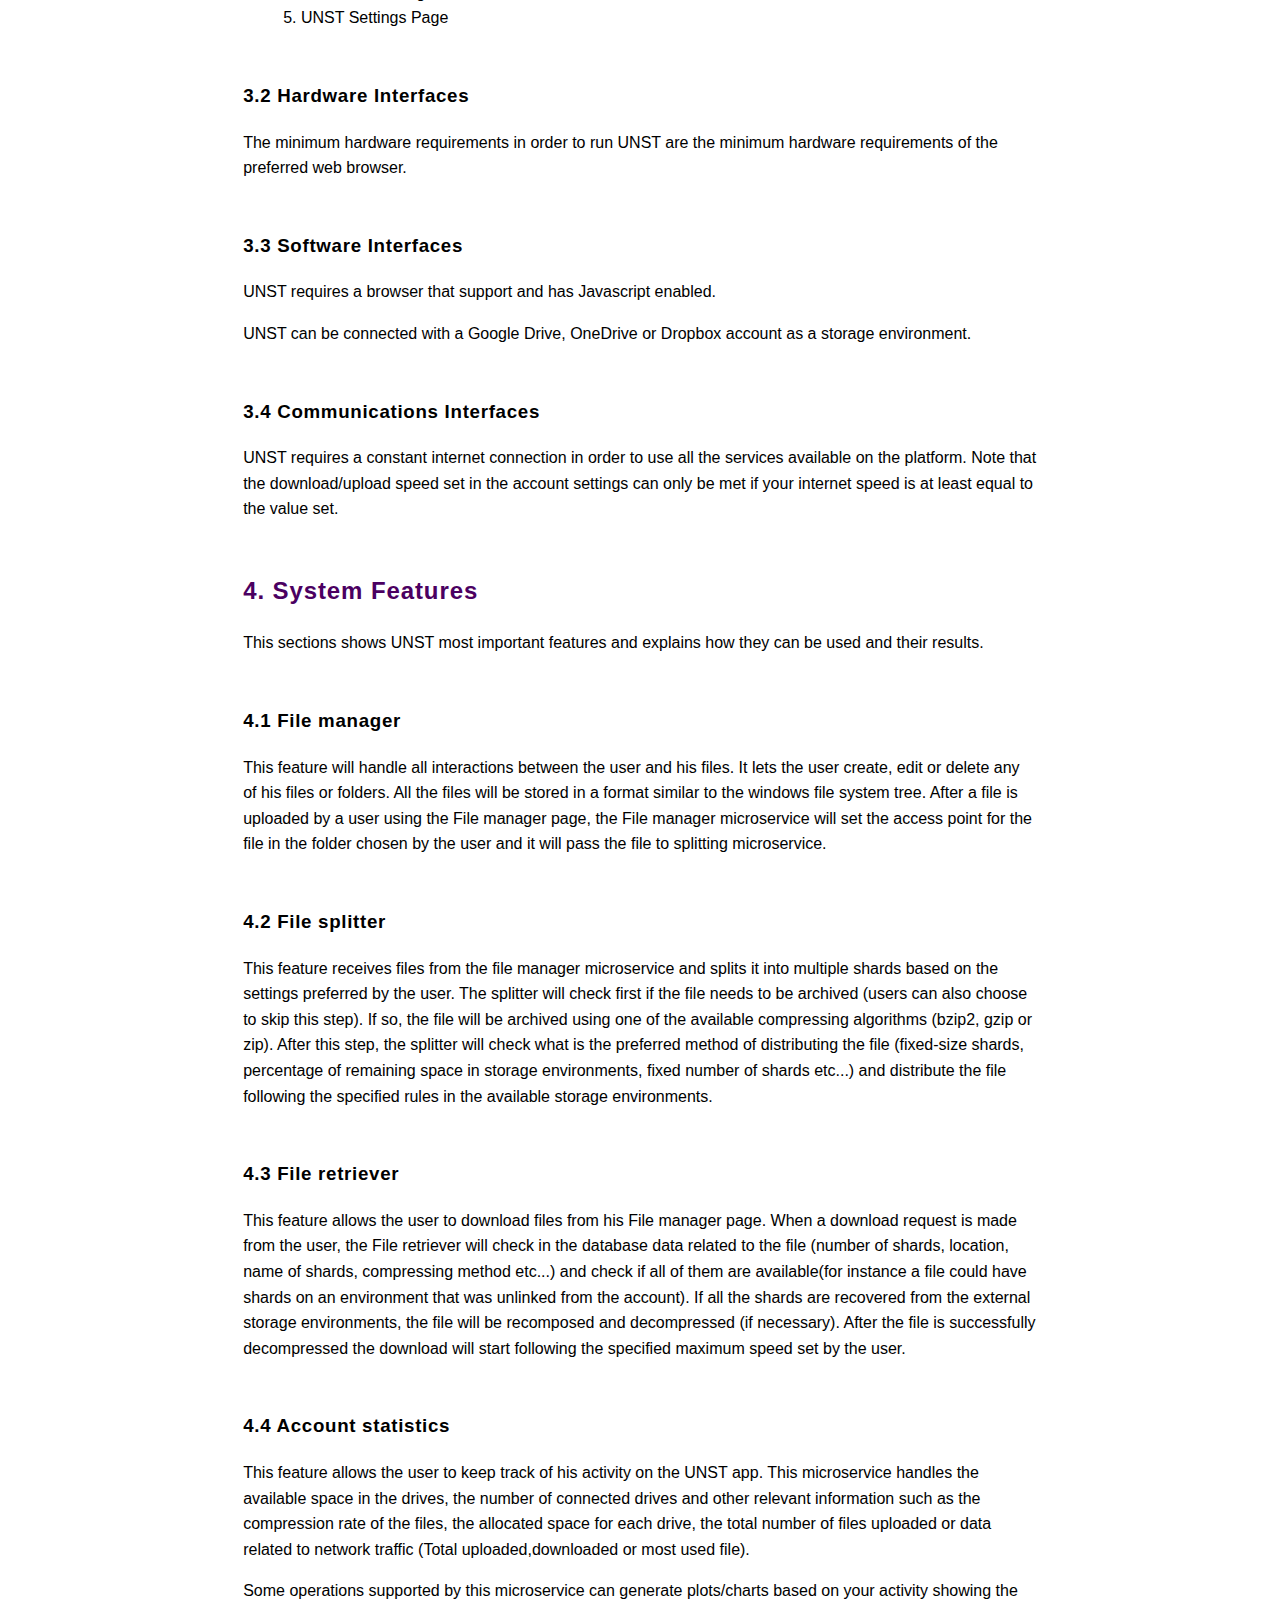
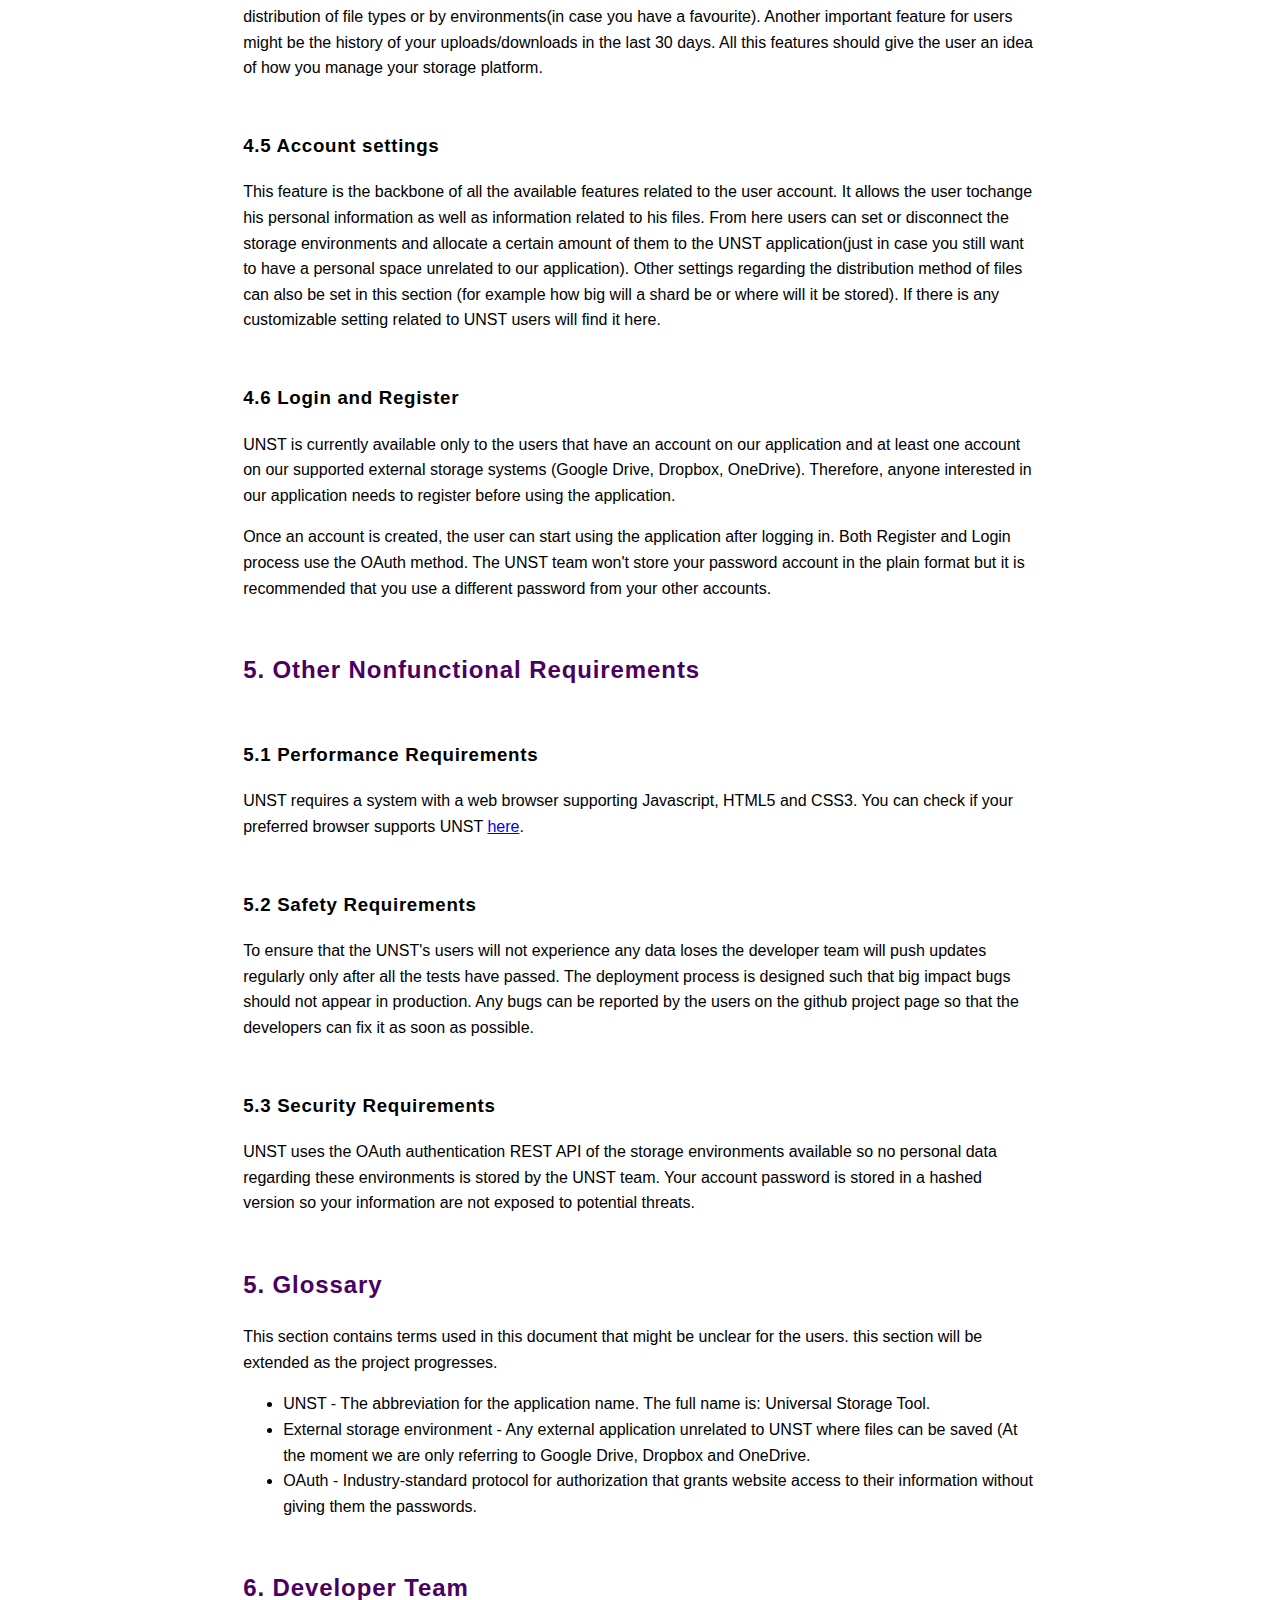
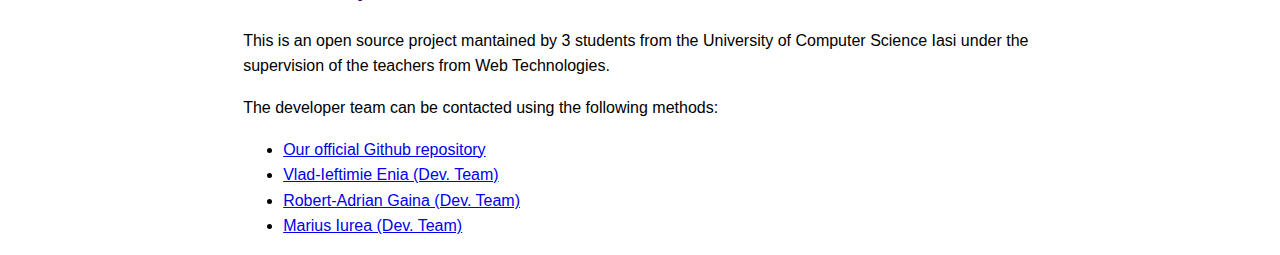
<file: specifications.html>
<!DOCTYPE html>
<html lang="en">
    <head>
        <meta charset="UTF-8">
        <meta name="viewport" content="width=device-width, initial-scale=1.0">
        <title>UNST Specifications</title>
        <link rel="stylesheet" href="style.css">
        <link rel="icon" href="logo5.png" icon="image/png">
    </head>
    <body>
        <header>
            <h1> UNST - Specifications</h1>
        </header>
        <div role="contentinfo">
            <ol role="directory">
                <li>
                    <a href="#introduction">
                        <span>1.</span>
                        Introduction
                    </a>
                    <ol role="directory">
                        <li>
                            <a href="#purpose">
                                <span>1.1</span>
                                Purpose
                            </a>
                        </li>
                        <li>
                            <a href="#conventions">
                                <span>1.2</span>
                                Document Conventions
                            </a>
                        </li>
                        <li>
                            <a href="#audience">
                                <span>1.3</span>
                                Intended Audience and Reading Suggestions
                            </a>
                        </li>
                        <li>                            
                            <a href="#scope">
                                <span>1.4</span>
                                Product Scope
                            </a>
                        </li>
                        <li>
                            <a href="#references">
                                <span>1.5</span>
                                References
                            </a>
                        </li>
                    </ol>
                </li>
                <li>
                    <a href="#description">
                        <span>2.</span>
                        Overall Description
                    </a>
                    <ol role="directory">
                        <li>
                            <a href="#perspective">
                                <span>2.1</span>
                                Product Perspective
                            </a>
                        </li>
                        <li>
                            <a href="#functions">
                                <span>2.2</span>
                                Product Functions
                            </a>
                        </li>
                        <li>
                            <a href="#users">
                                <span>2.3</span>
                                User Classes and Characteristics
                            </a>
                        </li>
                        <li>
                            <a href="#environment">
                                <span>2.4</span>
                                Operating Environment
                            </a>
                        </li>
                        <li>
                            <a href="#design">
                                <span>2.5</span>
                                Design and Implementation Constraints
                            </a>
                        </li>
                        <li>
                            <a href="#documentation">
                                <span>2.6</span>
                                User Documentation
                            </a>
                        </li>
                        <li>
                            <a href="#dependencies">
                                <span>2.7</span>
                                Assumptions and Dependencies
                            </a>
                        </li>
                    </ol>
                </li>
                <li>
                    <a href="#interface">
                        <span>3.</span>
                        External Interface Requirements
                    </a>
                    <ol role="directory">
                        <li>
                            <a href="#user_interface">
                                <span>3.1</span>
                                User Interfaces
                            </a>
                        </li>
                        <li>
                            <a href="#hard_interface">
                                <span>3.2</span>
                                Hardware Interfaces
                            </a>
                        </li>
                        <li>
                            <a href="#soft_interface">
                                <span>3.3</span>
                                Software Interfaces
                            </a>
                        </li>
                        <li>
                            <a href="#communication_interface">
                                <span>3.4</span>
                                Communication Interfaces
                            </a>
                        </li>
                    </ol>
                </li>
                <li>
                    <a href="#features">
                        <span>4.</span>
                        System features
                    </a>
                    <ol role="directory">
                        <li>
                            <a href="#feature1">
                                <span>4.1</span>
                                File Manager
                            </a>
                        </li>
                        <li>
                            <a href="#feature2">
                                <span>4.2</span>
                                File Splitter
                            </a>
                        </li>
                        <li>
                            <a href="#feature3">
                                <span>4.3</span>
                                File Retriever
                            </a>
                        </li>
                        <li>
                            <a href="#feature4">
                                <span>4.4</span>
                               Account Statistics
                            </a>
                        </li>
                        <li>
                            <a href="#feature5">
                                <span>4.5</span>
                                Account Settings
                            </a>
                        </li>
                        <li>
                            <a href="#feature6">
                                <span>4.6</span>
                                Login and Register
                            </a>
                        </li>
                    </ol>
                </li>
                <li>
                    <a href="#nonfunctional">
                        <span>5.</span>
                        Other Nonfunctional Requirements
                    </a>
                    <ol role="directory">
                        <li>
                            <a href="#performance_req">
                                <span>5.1</span>
                                Performance Requirements
                            </a>
                        </li>
                        <li>
                            <a href="#safety_req">
                                <span>5.2</span>
                                Safety Requirements
                            </a>
                        </li>
                        <li>
                            <a href="#security_req">
                                <span>5.3</span>
                                Security Requirements
                            </a>
                        </li>
                    </ol>
                </li>
                <li>
                    <a href="#glossary">
                        <span>6.</span>
                        Other Glossary
                    </a>
                </li>
                <li>
                    <a href="#team">
                        <span>7.</span>
                        Developer Team
                    </a>
                </li>
            </ol>
        </div>
        <section role="doc-introduction" id="introduction">
            <h2>
                <span>1. </span>
                Introduction
            </h2>
            <p>
               This documentation contains a presentation of the UNST application, made by Enia Vlad Ieftimie, Gaina Robert-Adrian 
               and Iurea Marius during the second semester of Faculty of Computer Science Iasi, year 2020-2021.
            </p>
            <section id="purpose">
                <h3>
                    <span>1.1 </span>
                    Purpose
                </h3>
                <p>
                    The purpose of this document is to present a detailed description of the open-source software UNST.
                    It will explain the purpose and the features of the software, the interfaces, what the software will do and
                    the constraints under which it must operate. This document is indended for anyone interested in this application.
                </p>
            </section>
            <section id="conventions">
                <h3>
                    <span>1.2 </span>
                    Document Conventions
                </h3>
                <p>
                This document was created based on the IEEE template for System Requirement Specification Documents.    
                </p>
            </section>
            <section id="audience">
                <h3>
                    <span>1.3 </span>
                    Intended Audience and Reading Suggestions
                </h3>
                <p>
                    This document is intended for any person interested about UNST application. Some categories of users that can be
                     distinguished are:
                </p>
                    <ul>
                        <li>Typical Users, who want to use UNST for distributing files into multiple storing clouds.</li>
                        <li>Programmers who are interested in further developing the software.</li>
                    </ul>
    
            </section>
            <section id="scope">
                <h3>
                    <span>1.4 </span>
                    Product Scope
                </h3>
                <p>
                    Cloud storage allows you to save data and files in an off-site location that you access either
                     through the public internet or a dedicated private network connection. However, current implementations
                     of cloud storage can only save small files and the total space allocated in each solution is limited.
                </p>
                <p>
                    UNST is a tool that helps people store files into different storing environments. They can choose storing
                    environments and attach them to their UNST account and different ways of splitting their files into shards.
                    The main purpose of the application is allowing the users to store their files into multiple storage environments.
                </p>
            </section>
            <section id="references">
                <h3>
                    <span>1.5 </span>
                    References
                </h3>
                <p>
                   UNST Github repository:<br>
                   <a href="https://github.com/robertadriang/Tehnologii_Web">https://github.com/robertadriang/Tehnologii_Web</a><br>
                   IEEE Template for System Requirements Specification Documents:<br>
                   <a href="https://github.com/rick4470/IEEE-SRS-Tempate#appendix-b-analysis-models">https://github.com/rick4470/IEEE-SRS-Tempate#appendix-b-analysis-models</a><br>
                   Scholarly document structur:<br>
                   <a href="https://w3c.github.io/scholarly-html/#abstract">https://w3c.github.io/scholarly-html/#abstract</a><br>
                   GNU General Public License:<br>
                   <a href="https://www.gnu.org/licenses/gpl-3.0.html">https://www.gnu.org/licenses/gpl-3.0.html</a><br>
                </p>
            </section>
        </section>
        <section role="doc-part" id="description">
            <h2>
                <span>2. </span>
                Overall Description
            </h2>
            <section id="perspective">
                <h3>
                    <span>2.1 </span>
                    Product Perspective
                </h3>
                <p>
                    UNST was developed for everyone that is struggling to organize their files and wants to be able to
                    have quick access to all of their cloud storage environments. It can support big files with multiple formats
                    and it is able to distribute them into environments based on different criteria. 
                </p>
                <p>
                    UNST is an open source project with a small developer team that is trying to develop their first web application.
                    It is developed to run on both web and mobile.
                </p>
            </section>
            <section id="functions">
                <h3>
                    <span>2.2 </span>
                    Product Functions
                </h3>
                Access acount:
                <ul>
                    <li>Sign Up: Create a new account</li>
                    <li>Login: Login to a previously created account</li>
                    <li>Forgot Password: Recover your password</li>
                </ul>
                Account settings:
                <ul>
                    <li>Edit information related to the account (name/password/email etc)</li>
                </ul>
                File manager:
                <ul>
                    <li>New Folder: Create a new folder in the file system tree</li>
                    <li>Upload File: Add a new file to the file system tree</li>
                    <li>Download file: Download a file from the file system tree</li>
                    <li>Rename: Rename a folder/file</li>
                    <li>Delete: Delete a folder/file</li>
                </ul>
                Cloud Settings:
                <ul>
                    <li>Connect environment: Link a new storing cloud to the UNST (Drive/Dropbox/OneDrive)</li>
                    <li>Remove environment: Remove a storing environment from the UNST account</li>
                    <li>Remove files with environment checkbox</li>
                    <li>Splitting method: Choose how a file is distributed (Equal-sized, Percentage of available space, Fixed number of shards/size</li>
                    <li>Upload/Download speed: Set a maximum uploade/download speed</li>
                </ul>
                Stats:
                <ul>
                    <li>Total space consumed/available</li>
                    <li>Connected clouds</li>
                    <li>Space consumed/available for each cloud</li>
                    <li>File distribution through cloud</li>
                    <li>Total files/size uploaded/downloaded</li>
                    <li>History</li>
                </ul>
                About section:
                <ul>
                    <li>Redirect to Register</li>
                    <li>Redirect to Login</li>
                </ul>
            </section>
            <section id="users">
                <h3>
                    <span>2.3 </span>
                    User Classes and Characteristics
                </h3>
                    <ul>
                        <li>Typical Users, who want to use UNST for distributing files into multiple storing clouds.</li>
                        <li>Programmers who are interested in further developing the software.</li>
                    </ul>
            </section>
            <section id="environment">
                <h3>
                    <span>2.4 </span>
                    Operating Environment
                </h3>
                <ul>
                    <li>Desktop web browser</li>
                    <li>Mobile web browser</li>
                </ul>
            </section>
            <section id="design">
                <h3>
                    <span>2.5 </span>
                    Design and Implementation Constraints
                </h3>
                <p>
                    UNST is developed in Javascript using Node.js for the server back-end side and uses HTML5 and CSS3 in order to provide a responsive front-end interface.
                </p>
            </section>
            <section id="documentation">
                <h3>
                    <span>2.6 </span>
                    User Documentation
                </h3>
                <p>This section will be included when the final solution is available. The documentation will include:</p>
                <ul>
                    <li>Presentation page of the application</li>
                    <li>Presentation video  of the application</li>
                    <li>User manual</li>
                </ul>
            </section>
            <section id="dependencies">
                <h3>
                    <span>2.7 </span>
                    Assumptions and Dependencies
                </h3>
                UNST is developed using Javascript and therefore a web browser is sufficient in order to access the application.
                However, in order to upload files, storing environments need to be linked to your account.
            </section>    
        </section>
        <section role="doc-part" id="interface">
            <h2>
                <span>3. </span>
                External Interface Requirements
            </h2>
            <section id="user_interface">
                <h3>
                    <span>3.1 </span>
                    User Interfaces
                </h3>
              <ol>
                 <li>1. UNST Welcome Screen</li>
                 <li>2. UNST Login Screen</li>
                 <li>3. UNST Register Screen</li> 
                 <li>4. UNST File Listing Screen</li> 
                 <li>5. UNST Settings Page</li>
              </ol>
            </section>
            <section id="hard_interface">
                <h3>
                    <span>3.2 </span>
                    Hardware Interfaces
                </h3>
                <p>The minimum hardware requirements in order to run UNST are the minimum hardware requirements 
                    of the preferred web browser.
                </p>
            </section>
            <section id="soft_interface">
                <h3>
                    <span>3.3 </span>
                    Software Interfaces
                </h3>
                <p>
                    UNST requires a browser that support and has Javascript enabled.
                </p>
                <p>UNST can be connected with a Google Drive, OneDrive or Dropbox account as a storage environment.</p>
            </section>
            <section id="communication_interface">
                <h3>
                    <span>3.4 </span>
                    Communications Interfaces
                </h3>
                <p>
                    UNST requires a constant internet connection in order to use all the services available on the platform. Note that the download/upload speed set in the account settings can only be met if your internet speed is at least equal to the value set. 
                </p>
            </section>
        </section>
        <section role="doc-part" id="features">
            <h2>
                <span>4. </span>
                System Features
            </h2>
            <p>
               This sections shows UNST most important features and explains how they can be used and their results.
            </p>
            <section id="feature1">
                <h3>
                    <span>4.1 </span>
                    File manager
                </h3>
                <p>
                    This feature will handle all interactions between the user and his files. It lets the user create, edit or delete any of his files or folders. All the files will be 
                    stored in a format similar to the windows file system tree. After a file is uploaded by a user using the File manager page, the File manager microservice will set the 
                    access point for the file in the folder chosen by the user and it will pass the file to splitting microservice.
                </p>
            </section>
            <section id="feature2">
                <h3>
                    <span>4.2 </span>
                    File splitter
                </h3>
                <p>
                    This feature receives files from the file manager microservice and splits it into multiple shards based on the settings preferred by the user. The splitter will check first if
                    the file needs to be archived (users can also choose to skip this step). If so, the file will be archived using one of the available compressing algorithms (bzip2, gzip or zip).
                    After this step, the splitter will check what is the preferred method of distributing the file (fixed-size shards, percentage of remaining space in storage environments, fixed number of shards etc...)
                    and distribute the file following the specified rules in the available storage environments. 
                </p>
            </section>
            <section id="feature3">
                <h3>
                    <span>4.3 </span>
                    File retriever
                </h3>
                <p>
                    This feature allows the user to download files from his File manager page. When a download request is made from the user, the File retriever will check in the database data related to the file (number of shards, location, name of shards, compressing method etc...)
                    and check if all of them are available(for instance a file could have shards on an environment that was unlinked from the account). If all the shards are recovered from the external storage environments, the file will be recomposed and decompressed (if necessary).
                    After the file is successfully decompressed the download will start following the specified maximum speed set by the user.
                </p>
            </section>
            <section id="feature4">
                <h3>
                    <span>4.4 </span>
                    Account statistics
                </h3>
                <p>
                    This feature allows the user to keep track of his activity on the UNST app. This microservice handles the available space in the drives, the number of connected drives and other relevant information such as the compression rate of the files, the allocated space for each drive, the total number of files uploaded or data related to network traffic (Total uploaded,downloaded or most used file).
                </p>
                <p>Some operations supported by this microservice can generate plots/charts based on your activity showing the distribution of file types or by environments(in case you have a favourite). Another important feature for users might be the history of your uploads/downloads in the last 30 days. All this features should give the user an idea of how you manage your storage platform.</p>
            </section>
            <section id="feature5">
                <h3>
                    <span>4.5 </span>
                    Account settings
                </h3>
                <p>
                  This feature is the backbone of all the available features related to the user account. It allows the user tochange his personal information as well as information related to his files. From here
                  users can set or disconnect the storage environments and allocate a certain amount of them to the UNST application(just in case you still want to have a personal space unrelated to our application).
                  Other settings regarding the distribution method of files can also be set in this section (for example how big will a shard be or where will it be stored). If there is any customizable setting related to UNST users will find it here.
                </p>
            </section>
            <section id="feature6">
                <h3>
                    <span>4.6 </span>
                    Login and Register
                </h3>
                <p>
                  UNST is currently available only to the users that have an account on our application and at least one account on our supported external storage systems (Google Drive, Dropbox, OneDrive). Therefore, anyone interested in our application needs to register before using the application.
                </p>
                <p>Once an account is created, the user can start using the application after logging in. Both Register and Login process use the OAuth method. The UNST team won't store your password account in the plain format but it is recommended that you use a different password from your other accounts.</p>
            </section>
        </section>
        <section role="doc-part" id="requirements">
            <h2>
                <span>5. </span>
                Other Nonfunctional Requirements
            </h2>
            <section id="performance_req">
                <h3>
                    <span>5.1 </span>
                    Performance Requirements
                </h3>
                <p>
                    UNST requires a system with a web browser supporting Javascript, HTML5 and CSS3. You can check
                    if your preferred browser supports UNST  <a href="https://caniuse.com/">here</a>.
                </p>
            </section>
            <section id="safety_req">
                <h3>
                    <span>5.2 </span>
                    Safety Requirements
                </h3>
                <p>
                    To ensure that the UNST's users will not experience any data loses the developer team will push updates
                    regularly only after all the tests have passed. The deployment process is designed such that big impact bugs should
                    not appear in production. Any bugs can be reported by the users on the github project page so that the developers can fix it as soon as possible.
                </p>
            </section>
            <section id="security_req">
                <h3>
                    <span>5.3 </span>
                    Security Requirements
                </h3>
                <p>
                    UNST uses the OAuth authentication REST API of the storage environments available so no personal data regarding these environments
                    is stored by the UNST team. Your account password is stored in a hashed version so your information are not exposed to potential threats.
                </p>
            </section>
        </section>
        <section role="doc-part" id="glossary">
            <h2>
            <span>5. </span>
            Glossary
            </h2>
            <p>This section contains terms used in this document that might be unclear for the users. this section will be extended as the project progresses.</p>
            <ul>
                <li>UNST - The abbreviation for the application name. The full name is: Universal Storage Tool.</li>
                <li>External storage environment - Any external application unrelated to UNST where files can be saved (At the moment we are only referring to Google Drive, Dropbox and OneDrive.</li>
                <li>OAuth - Industry-standard protocol for authorization that grants website access to their information without giving them the passwords. </li>
            </ul>
        </section>
        <section role="doc-part" id="team">
            <h2>
            <span>6. </span>
            Developer Team
            </h2>
            <p>This is an open source project mantained by 3 students from the University of Computer Science Iasi under the supervision of the teachers from Web Technologies.</p>
            <p>The developer team can be contacted using the following methods:</p>
            <ul>
                <li><a href="https://github.com/robertadriang/Tehnologii_Web">Our official Github repository</a></li>
                <li><a href="mailto:eniavlad@gmail.com">Vlad-Ieftimie Enia (Dev. Team)</a></li>
                <li><a href="mailto:gainarobertadrian@gmail.com">Robert-Adrian Gaina (Dev. Team)</a></li>
                <li><a href="mailto:iureamarius@gmail.com">Marius Iurea (Dev. Team)</a></li>
            </ul>
        </section>
    </body>
</html>
</file>
<file: style.css>
html {
    font-family: sans-serif;
    -ms-text-size-adjust: 100%;
    -webkit-text-size-adjust: 100%;
}

body {
    max-width: 21cm;
    margin: auto;
    line-height: 1.6;
    font-weight: 300;
    font-family: Roboto,sans-serif;
}

p {
    display: block;
    margin-block-start: 1em;
    margin-block-end: 1em;
    margin-inline-start: 0px;
    margin-inline-end: 0px;
}

@media screen and (max-width: 980px){
    body {
        margin: 0 2em;
    }
}

header>h1 {
    margin: 0;
    font-size: 3em;
    padding-top: 4em;
}

h1,h2{
    color: #4b0061;
}

h1, h2, h3, h4, h5, h6 {
    letter-spacing: .0375em;
}

ol{
    list-style: none;
}

[role=contentinfo] a {
    text-decoration: none;
}

a {
    background-color: transparent;
}

a:webkit-any-link{
    cursor: pointer;
    color: -webkit-link;
    text-decoration: underline;
}

a:visited{
    color:#4b0061;
}

.diagram{
    position:relative;
    left:-17%;
    width: 140%;
    height: auto;
}

img{
    position:relative;
    width: 100%;
    height: auto;
}

.vertical{
    padding-left: 10px;
    position:relative;
    width: 25%;
    height: auto;
}

.landscape{
    position:relative;
    padding-right: 10px;
    width: 70%;
    height: auto;
}

.gif{
    position:relative;
    width: 100%;
    height: auto;
}

section{
    margin-top:50px;
}
</file>
